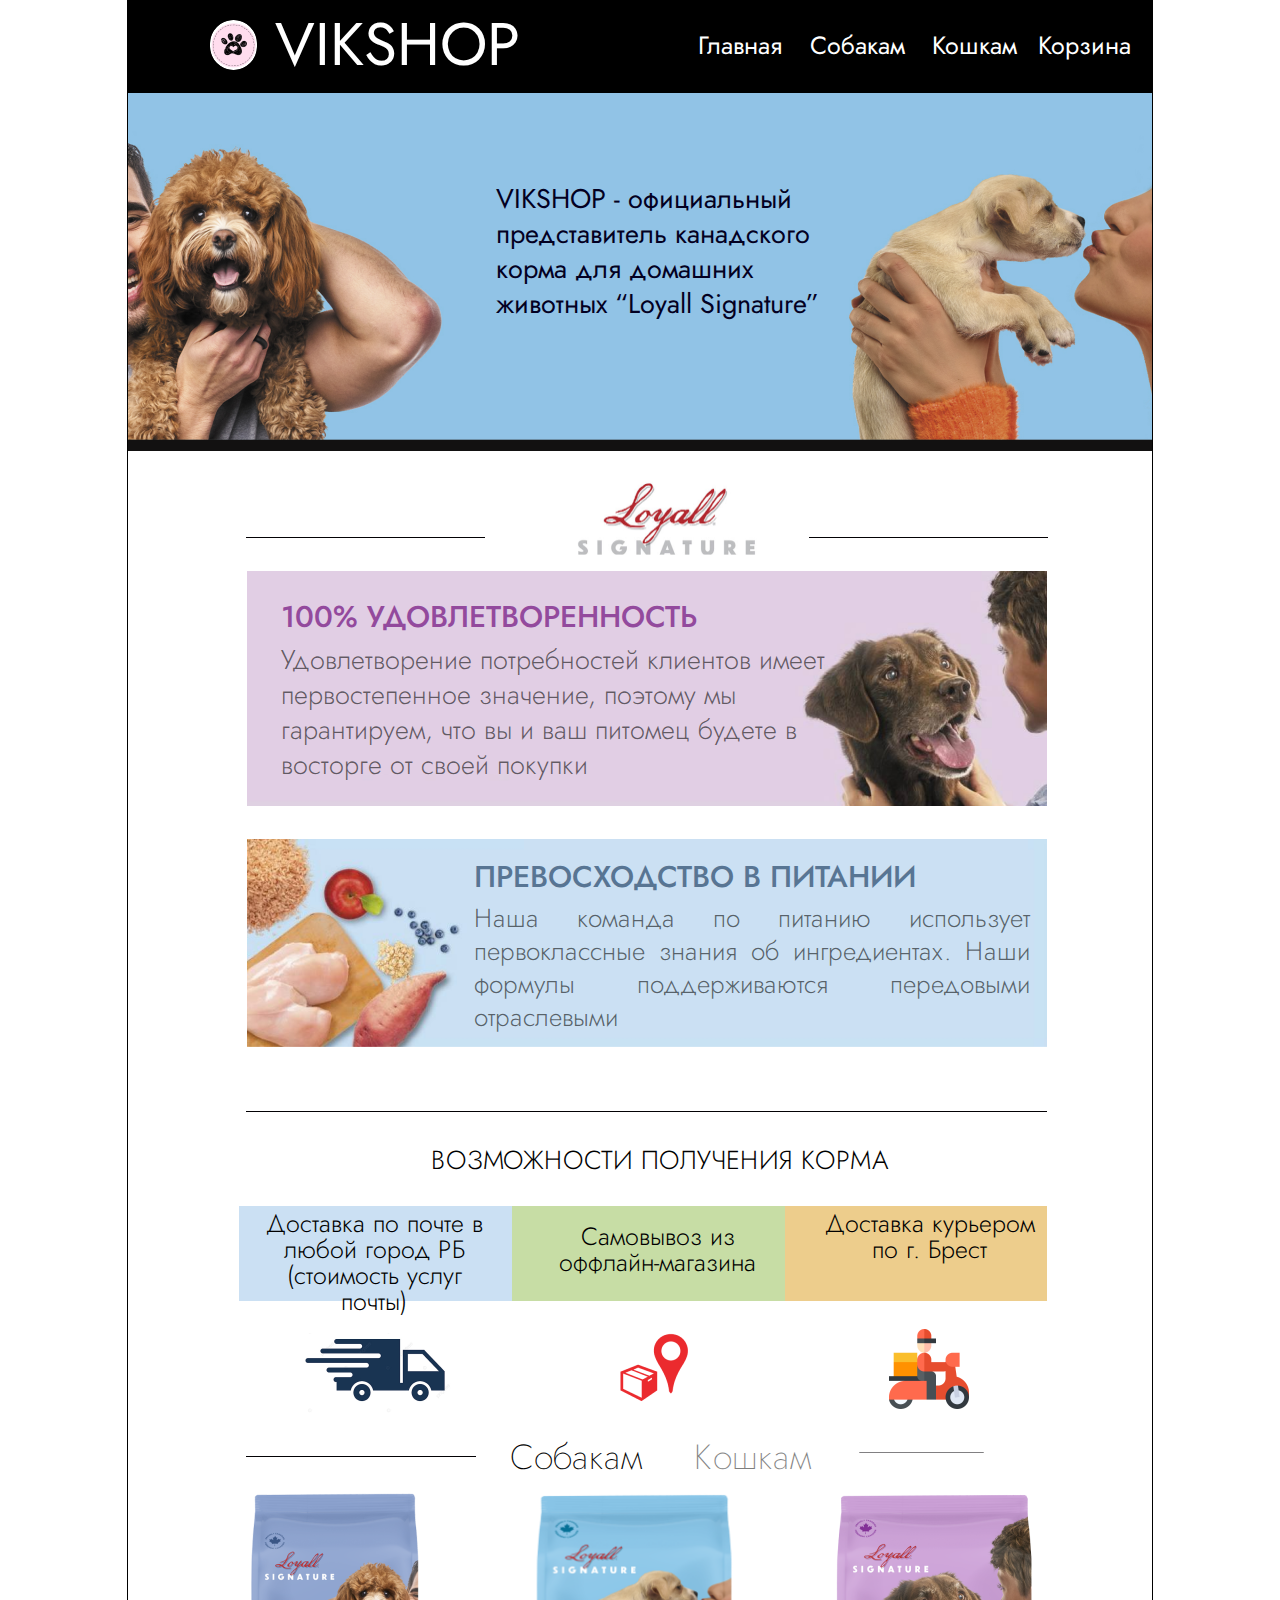
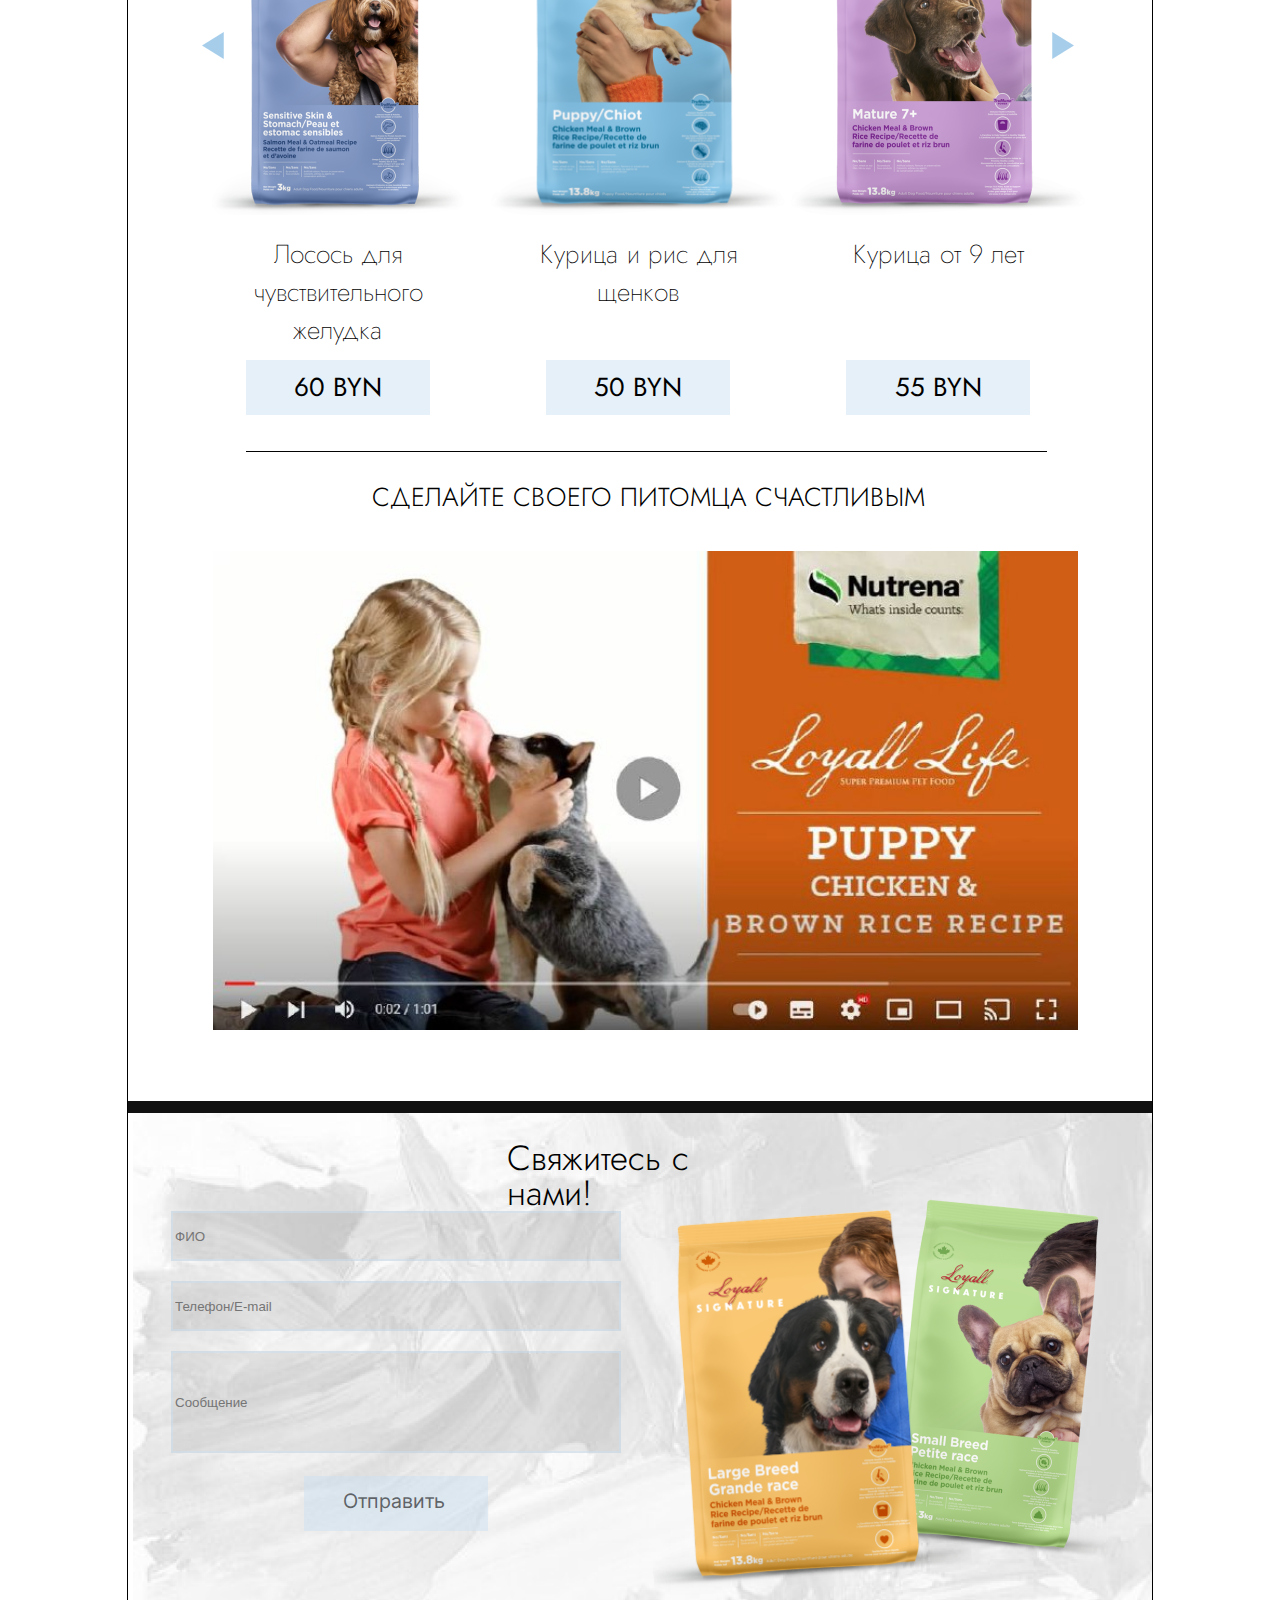
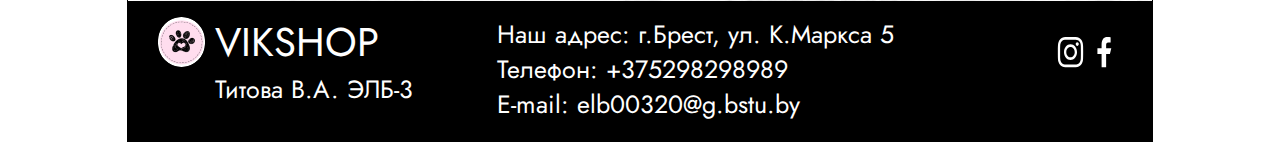
<file: index.html>
<!DOCTYPE html>
<html>
  <head>
    <meta charset="utf-8" />
    <meta name="viewport" content="initial-scale=1, width=device-width" />
    <link rel="stylesheet" href="./global.css" />
    <link rel="stylesheet" href="./index.css" />
    <link
      rel="stylesheet"
      href="https://fonts.googleapis.com/css2?family=Jost:wght@200;300;400;500&display=swap"
    />
    <link
      rel="stylesheet"
      href="https://fonts.googleapis.com/css2?family=Jaldi:wght@400&display=swap"
    />
    <link
      rel="stylesheet"
      href="https://fonts.googleapis.com/css2?family=Inter:wght@400&display=swap"
    />
  </head>
  <body>
    <div class="laptop-1">
      <header class="header">   
        <nav class="menu"> 
          <input id="menu-toggle" type="checkbox">
          <label class="menu-btn" for="menu-toggle">
            <span></span>
          </label>
  
          <ul class="menu__box">
            <a class="menu__item" href="#"><li>Главная</li></a>
            <a class="menu__item" href="#dogs"><li>Собакам</li></a>
            <a class="menu__item" href="#cats"><li>Кошкам</li></a>
            <a class="menu__item" href="second.html"><li>Корзина</li></a>
          </ul>
        </nav>
      </header>
      <img class="image-23-icon" alt="" src="./assets/png/image-23@2x.png" />

      <div class="rectangle"></div>
      <div class="laptop-1-child"></div>
      <img class="image-4-icon" alt="" src="./assets/png/image-4@2x.png" />

      <a href="#"><div class="div">Главная</div></a>
      <a href="#dogs"><div class="div2">Собакам</div></a>
      <a href="#cats"><div class="div3">Кошкам</div></a>
      <div class="laptop-1-item"></div>
      <div class="laptop-1-inner"></div>
      <div class="vikshop">VIKSHOP</div>
      <a href="second.html"><div class="div4">Корзина</div></a>
      <div class="line-div"></div>
      <img class="line-icon" alt="" src="./assets/svg/line-2.svg" />

      <img class="image-16-icon" alt="" src="./assets/png/image-16@2x.png" />

      <div class="rectangle-div"></div>
      <div class="laptop-1-child3"></div>
      <div class="rectangleh"></div>
      <div class="vikshop-">
        VIKSHOP - официальный представитель канадского <br class="m"> корма для домашних <br ="m">
        животных “Loyall Signature”
      </div>
      <div class="laptop-1-child4"></div>
      <div class="laptop-1-child5"></div>
      <div class="laptop-1-child6"></div>
      <div class="laptop-1-child7"></div>
      <img class="image-19-icon" alt="" src="./assets/png/image-19@2x.png" />

      <img class="image-18-icon" alt="" src="./assets/png/image-18@2x.png" />

      <img class="image-20-icon" alt="" src="./assets/png/image-20@2x.png" />
      <section class="photo">
        <div class="container">
          <div class="photo__buttons">
            <button class="button" id="dbtn">Собакам</button>
            <button class="button" id="cbtn">Кошкам</button>
          </div>
          <div class="slider-container">
            <div class="slider-wrapper" id="dogs">
              <div class="good slider-item" alt="image 1">
                <img class="good-icon" src="./assets/png/image-27@2x.png">
                <div class="good-title">Лосось для чувствительного желудка</div>
                <div class="good-btn">60 BYN</div>
              </div>
              <div class="good slider-item" alt="image 2">
                <img class="good-icon" src="./assets/png/image-28@2x.png">
                <div class="good-title">Курица и рис для щенков</div>
                <div class="good-btn">50 BYN</div>
              </div>
              <div class="good slider-item" alt="image 3">
                <img class="good-icon" src="./assets/png/image-29@2x.png">
                <div class="good-title">Курица от 9 лет</div>
                <div class="good-btn">55 BYN</div>
              </div>
              <div class="good slider-item" alt="image 1">
                <img class="good-icon" src="./assets/png/image-27@2x.png">
                <div class="good-title">Лосось для чувствительного желудка</div>
                <div class="good-btn">60 BYN</div>
              </div>
              <div class="good slider-item" alt="image 2">
                <img class="good-icon" src="./assets/png/image-28@2x.png">
                <div class="good-title">Курица и рис для щенков</div>
                <div class="good-btn">50 BYN</div>
              </div>
              <div class="good slider-item" alt="image 3">
                <img class="good-icon" src="./assets/png/image-29@2x.png">
                <div class="good-title">Курица от 9 лет</div>
                <div class="good-btn">55 BYN</div>
              </div>
            </div>
            <div class="slider-wrapper" id="cats">
              <div class="good slider-item" alt="image 1">
                <img class="good-icon" src="./assets/png/image-13@2x.png">
                <div class="good-title">Лосось для взрослых и котят</div>
                <div class="good-btn">60 BYN</div>
              </div>
              <div class="good slider-item" alt="image 2">
                <img class="good-icon" src="./assets/png/image-14@2x.png">
                <div class="good-title">Курица и рис</div>
                <div class="good-btn">50 BYN</div>
              </div>
              <div class="good slider-item" alt="image 3">
                <img class="good-icon" src="./assets/png/image-25@2x.png">
                <div class="good-title">Говядина</div>
                <div class="good-btn">55 BYN</div>
              </div>
              <div class="good slider-item" alt="image 1">
                <img class="good-icon" src="./assets/png/image-13@2x.png">
                <div class="good-title">Лосось</div>
                <div class="good-btn">60 BYN</div>
              </div>
              <div class="good slider-item" alt="image 2">
                <img class="good-icon" src="./assets/png/image-14@2x.png">
                <div class="good-title">Курица и рис для котят</div>
                <div class="good-btn">50 BYN</div>
              </div>
              <div class="good slider-item" alt="image 3">
                <img class="good-icon" src="./assets/png/image-25@2x.png">
                <div class="good-title">Курица от 3 лет</div>
                <div class="good-btn">55 BYN</div>
              </div>
            </div>
            <button class="slider-button prev"><img src="./assets/svg/polygon-2.svg" alt=""></button>
            <button class="slider-button next"><img src="./assets/svg/polygon-1.svg" alt=""></button>
          </div>
        </div>
      </section>
      <script>
          const dbutton = document.getElementById('dbtn');
          const cbutton = document.getElementById('cbtn');
          const dogsSlider = document.getElementById('dogs');
          const catsSlider = document.getElementById('cats');
          dbutton.classList.add('button_color');
          catsSlider.style.visibility = 'hidden';
          dbutton.addEventListener('click', function () {
            dbutton.classList.add('button_color');
            dogsSlider.style.visibility = 'visible';
            if (cbutton.classList.contains('button_color')) {
              cbutton.classList.remove('button_color');
              catsSlider.style.visibility = 'hidden';
            }
          });
          cbutton.addEventListener('click', function () {
            cbutton.classList.add('button_color');
            catsSlider.style.visibility = 'visible';
            if (dbutton.classList.contains('button_color')) {
              dbutton.classList.remove('button_color');
              dogsSlider.style.visibility = 'hidden';
            }
          });



        const sliderWrapper = document.querySelectorAll('.slider-wrapper');
        const prevButton = document.querySelector('.prev');
        const nextButton = document.querySelector('.next');
        let currentPosition = 0;
        const slideWidth = 300;
        const lastSlidePosition = -900;
        const firstSlidePosition = 0;

        prevButton.addEventListener('click', () => {
          if (currentPosition === 0) {
            currentPosition = -900;
          } else {
            currentPosition += slideWidth;
          }
          for(let i = 0; i<sliderWrapper.length;i++){
          sliderWrapper[i].style.transform = `translateX(${currentPosition}px)`;
          }
        });

        nextButton.addEventListener('click', () => {
          if (currentPosition === lastSlidePosition) {
            currentPosition = 0;
          } else {
            currentPosition -= slideWidth;
          }
          for(let i = 0; i<sliderWrapper.length;i++){
          sliderWrapper[i].style.transform = `translateX(${currentPosition}px)`;
          }
        });
     </script>

      <div class="laptop-1-child8"></div>
      <div class="laptop-1-child9"></div>
      <div class="laptop-1-child10"></div>
      <div class="laptop-1-child11"></div>
      <div class="laptop-1-child12"></div>
      <div class="div7">100% УДОВЛЕТВОРЕННОСТЬ</div>
      <div class="div8">ПРЕВОСХОДСТВО В ПИТАНИИ</div>
      <img class="image-21-icon" alt="" src="./assets/png/image-21@2x.png" />

      <img class="image-22-icon" alt="" src="./assets/png/image-22@2x.png" />

      <div class="div13">Свяжитесь с нами!</div>
      <input placeholder="ФИО" class="rectangle7"></input>
      <input placeholder="Сообщение" class="rectangle8"></ш>
      <input placeholder="Телефон/E-mail" class="rectangle9"></input>
      <div class="div16">Отправить</div>
      <div class="laptop-1-child13"></div>
      <div class="vikshop1">VIKSHOP</div>
      <div class="e-mail-elb00320gbstuby">E-mail: elb00320@g.bstu.by</div>
      <div class="div17">Телефон: +375298298989</div>
      <div class="div18">Наш адрес: г.Брест, ул. К.Маркса 5</div>
      <div class="div19">Титова В.А. ЭЛБ-3</div>
      <img class="vector-icon" alt="" src="./assets/svg/vector.svg" />

      <img class="vector-icon1" alt="" src="./assets/svg/vector1.svg" />

      <img class="image-24-icon" alt="" src="./assets/png/image-4@2x.png" />



      <div class="div22">
        Удовлетворение потребностей клиентов имеет первостепенное значение,
        поэтому мы<br class="m mm"> гарантируем<div class="mm"> 100% удовлетворение</div>, что <div class="mm">бы</div> вы и<br class="m mm"> ваш питомец <div class="mm">были</div> <span class="r">будете</span>
        в восторге от своей покупки
      </div>
      <div class="div23">
        Наша команда по питанию использует<br class="m mm"> первоклассные знания об ингредиентах.<br class="m mm">
        Наши формулы <span class="mm">разрабатываются<br class="m mm"> собственными силами и </span>поддерживаются
        передовыми отраслевыми
      </div>
      <div class="div24">ВОЗМОЖНОСТИ ПОЛУЧЕНИЯ КОРМА</div>
      <div class="c">CДЕЛАЙТЕ СВОЕГО ПИТОМЦА СЧАСТЛИВЫМ</div>
      <div class="div25">Самовывоз из <br class="m">оффлайн-магазина</div>
      <div class="div26">
        <p class="p">Доставка по почте <br class="m mm"> в любой город РБ</p>
        <p class="p">(стоимость услуг почты)</p>
      </div>
      <div class="byn6">
        <p class="p">Доставка курьером по 
          <br class="m"> г. Брест</p>
      </div>
      <img class="image-45-icon" alt="" src="./assets/png/image-45@2x.png" />

      <img class="image-46-icon" alt="" src="./assets/png/image-46@2x.png" />


      <img class="image-47-icon" alt="" src="./assets/png/image-47@2x.png" />


      <img class="image-41-icon" alt="" src="./assets/png/image-41@2x.png" />
    </div>
  </body>
</html>
</file>
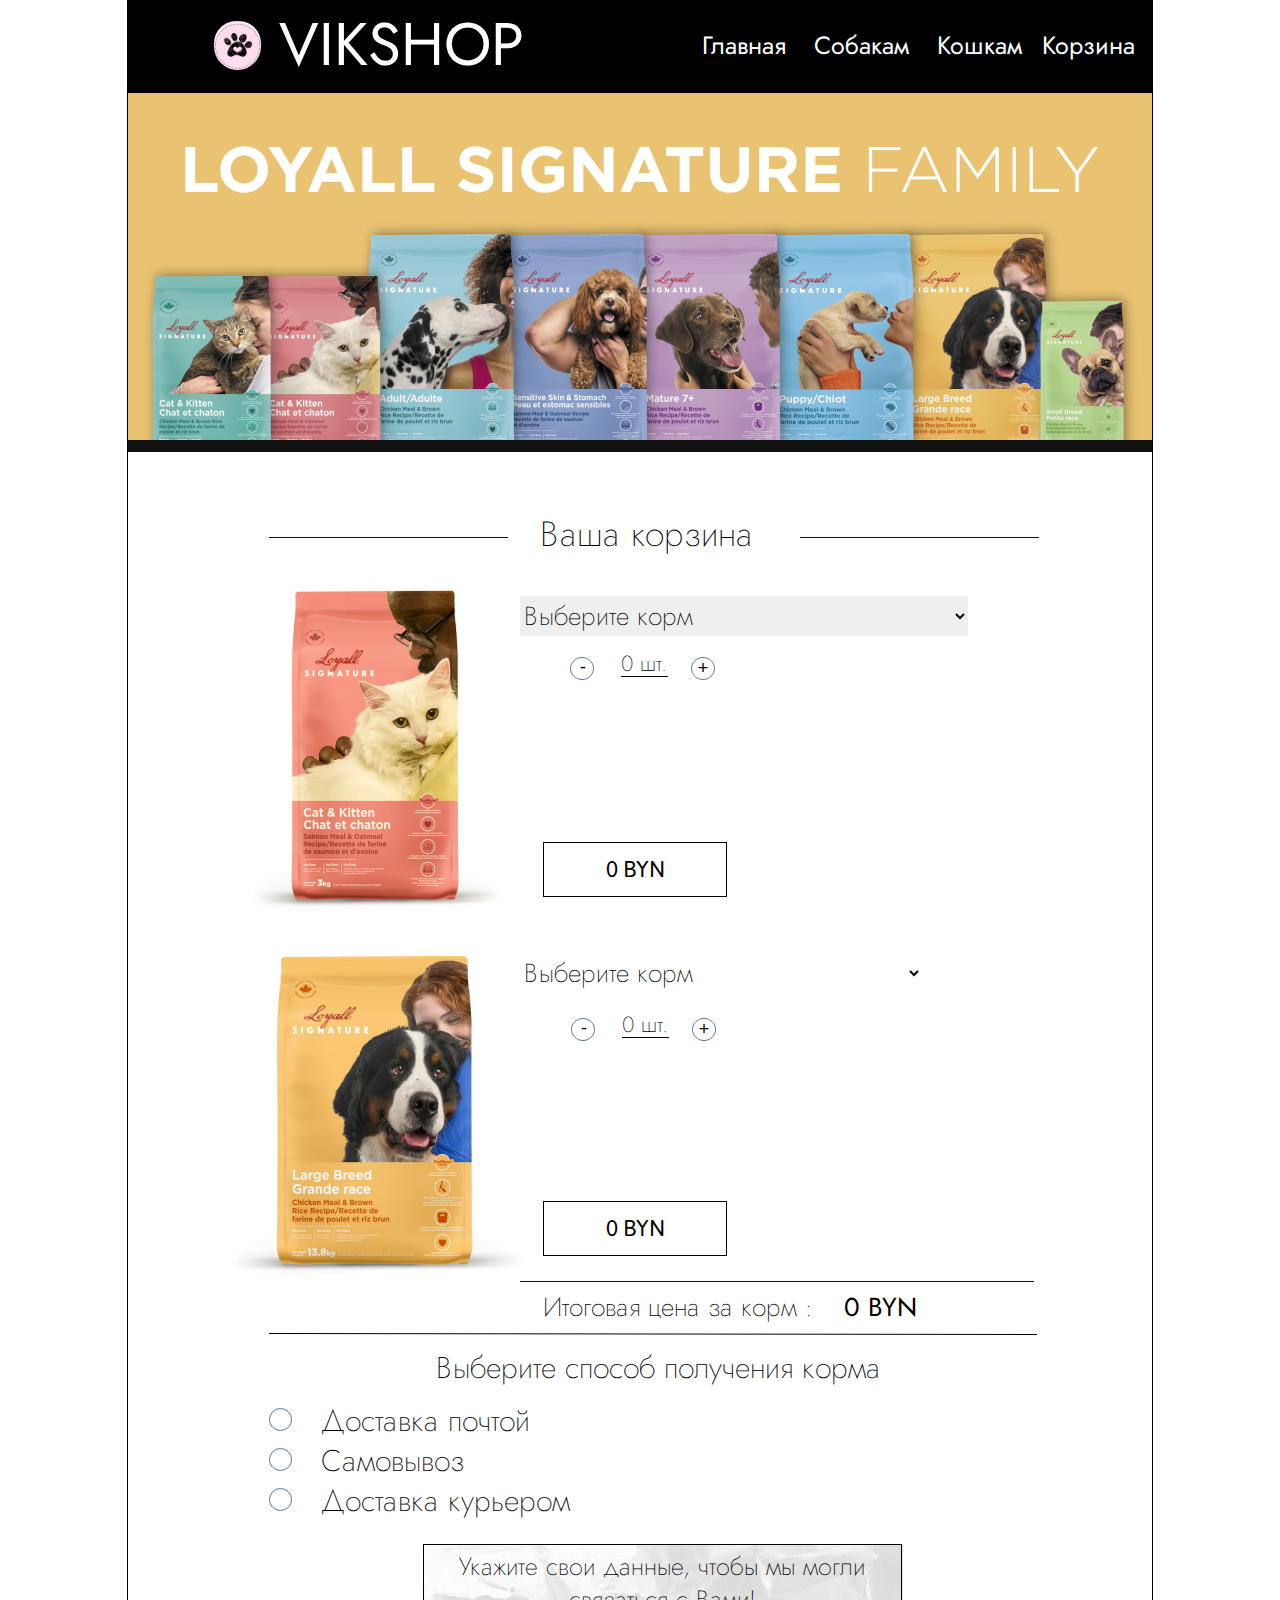
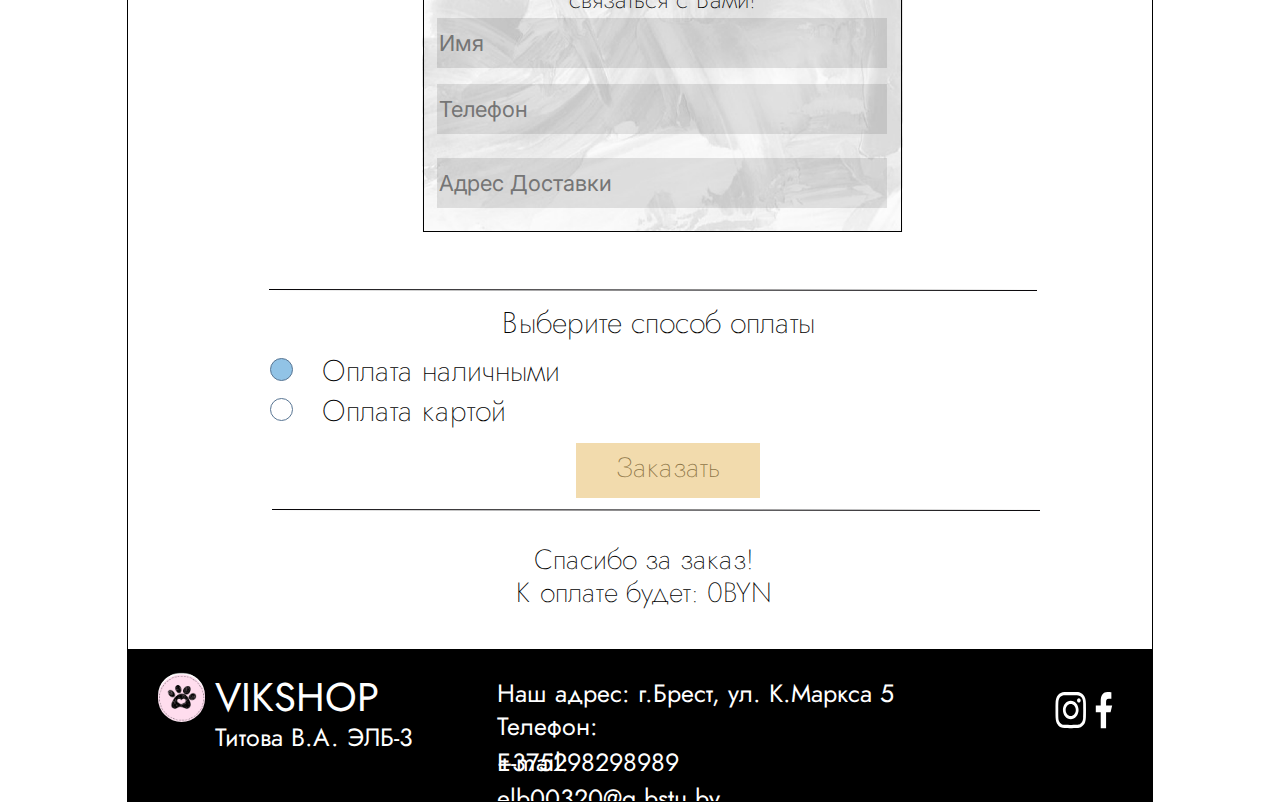
<file: second.html>
<!DOCTYPE html>
<html>
  <head>
    <meta charset="utf-8" />
    <meta name="viewport" content="initial-scale=1, width=device-width" />
    <link rel="stylesheet" href="./global.css" />
    <link rel="stylesheet" href="./second.css" />
    <link
      rel="stylesheet"
      href="https://fonts.googleapis.com/css2?family=Jost:wght@200;400&display=swap"
    />
    <link
      rel="stylesheet"
      href="https://fonts.googleapis.com/css2?family=Inter:wght@400&display=swap"
    />
    <link
      rel="stylesheet"
      href="https://fonts.googleapis.com/css2?family=Jaldi:wght@400&display=swap"
    />
  </head>
  <body onload="calcp()">
    <div class="laptop-2">
      <div class="imagebig">
        <img class="image-16-icon" alt="" src="./assets/png/image-16@2x (2).png" />

        <div class="imagebig-child"></div>
      </div>
      <div class="header">
        <div class="header-child"></div>
        <div class="logo">
          <img class="image-48-icon" alt="" src="./assets/png/image-24@2x.png" />

          <div class="vikshop">VIKSHOP</div>
        </div>
        <div class="links">
          <a href="index.html"><div class="div">Главная</div></a>
          <a href="index.html#dogs"><div class="div1">Собакам</div></a>
          <a href="index.html#cats"><div class="div2">Кошкам</div></a>
          <a href="#"><div class="div3">Корзина</div></a>
        </div>
      </div>
      <div class="payment">
        <div class="title">
          <img class="title-child" id="s1"  alt="" src="./assets/svg/line-11.svg" />

          <div class="div4">Выберите способ оплаты</div>
        </div>
        <div class="order-btn" onclick="finish()">
          <div class="div5">Заказать</div>
          <div class="rectangle"></div>
        </div>
        <label for="payment">
        <div class="paymentopts">
          <div class="ellipse-parent">
            <input name="payment" type="radio" value="cash" checked>Оплата наличными
          </div>
          <div class="ellipse-group">
            <input name="payment" type="radio" value="card">Оплата картой
          </div>
        </div>
        </label>
      </div>
      <div class="delivery">
        <div class="title1">
          <img class="title-child" alt="" src="./assets/svg/line-11.svg" />

          <div class="div8">Выберите способ получения корма</div>
        </div>
        <div class="deliveryopts">
        <label for="origin">
          <div class="ellipse-container">
            <input name="origin" type="radio" value="post">Доставка почтой
          </div>
          <div class="frame-div">
            <input name="origin" type="radio" value="pickup">Самовывоз
          </div>
          <div class="ellipse-parent1">
            <input name="origin" type="radio" value="courier">Доставка курьером
          </div>
        </label>
        </div>
      </div>
      <div class="form">
        <img class="image-48-icon1" alt="" src="./assets/png/image-231@2x.png" />

        <div class="form-child"></div>
        <div class="div12">
          Укажите свои данные, чтобы мы могли связаться с Вами!
        </div>
        <div class="name">
          <input placeholder="Имя" id="name" class="rectangle1"></input>
        </div>
        <div class="phone">
          <input placeholder="Телефон" id="phone" class="rectangle1"></input>
        </div>
        <div class="address">
          <input placeholder="Адрес Доставки" id="adres" class="rectangle1"></input>
        </div>
      </div>
      <div class="cart">
        <div class="goods">
          <div class="parent">
            <div class="div16">Ваша <br id="m">корзина</div>
            <div class="line-div"></div>
            <div class="frame-child2"></div>
          </div>
          <div class="image-25-parent">
            <img class="image-25-icon" id="productImage1" alt="" src="./assets/png/image-25@2x.png" />

            <select id="productSelect1" class="div17" onchange="updateProduct('productSelect1', 'productImage1', 'productPrice1')">
              <option value="">Выберите корм</option>
              <option value="Product A">Лосось</option>
              <option value="Product B">Курица и рис</option>
              <option value="Product C">Птица</option>
            </select>
            <div class="frame-parent">
              <div class="ellipse-parent2">
                <img class="frame-child3" alt="" src="./assets/svg/ellipse-11.svg" />
            
                <button class="div18" onclick="qm(1)">-</button>
              </div>
              <div class="ellipse-parent3">
                <img class="frame-child4" alt="" src="./assets/svg/ellipse-11.svg" />
            
                <button class="div19" onclick="qp(1)">+</button>
              </div>
              <div class="line-parent">
                <div class="frame-child5"></div>
                <div class="div20"><span id ="q1">0</span> шт.</div>
              </div>
            </div>
            <div class="rectangle-parent">
              <div class="rectangle4"></div>
              <div class="byn" id="productPrice1">0 BYN</div>
            </div>
          </div>
          <div class="image-26-parent">
            <img class="image-26-icon" alt=""  id="productImage2" src="./assets/png/image-26@2x.png"/>

            <select id="productSelect2" class="div21" onchange="updateProduct('productSelect2', 'productImage2', 'productPrice2')">
              <option value="">Выберите корм</option>
              <option value="Product A">Лосось</option>
              <option value="Product B">Курица и рис</option>
              <option value="Product C">Птица</option>
            </select>
            <div class="frame-group">
              <div class="ellipse-parent4">
                <img
                  class="frame-child4"
                  alt=""
                  src="./assets/svg/ellipse-11.svg"
                />

                <button class="div19" onclick="qp(2)">+</button>
              </div>
              <div class="ellipse-parent5">
                <img
                  class="frame-child3"
                  alt=""
                  src="./assets/svg/ellipse-11.svg"
                />

                <button class="div18" onclick="qm(2)">-</button>
              </div>
              <div class="line-parent">
                <div class="frame-child5"></div>
                <div class="div20"> <span id="q2">0</span> шт.</div>
              </div>
            </div>
            <div class="rectangle-group">
              <div class="rectangle4"></div>
              <div class="byn1" id="productPrice2">0 BYN</div>
            </div>
          </div>
        </div>
        <div class="finalprice">
          <div class="finalprice-child"></div>
          <div class="group">
            <div class="div25">Итоговая цена за корм :</div>
            <div class="byn2"><span id="feedprice">0</span> BYN</div>
          </div>
        </div>
      </div>
      <div class="thanks">
        <img class="title-child"alt="" src="./assets/svg/line-11.svg" />

        <div class="c-container">
          <p class="c">Cпасибо за заказ!</p>
          <p class="c">К оплате будет: <span id="finprice">0</span>BYN</p>
        </div>
      </div>
      <div class="footer">
        <div class="footer-child"></div>
        <div class="foot-contacts">
          <div class="e-mail-elb00320gbstuby">E-mail: elb00320@g.bstu.by</div>
          <div class="div26">Телефон: +375298298989</div>
          <div class="div27">Наш адрес: г.Брест, ул. К.Маркса 5</div>
        </div>
        <div class="name1">
          <div class="div28">Титова В.А. ЭЛБ-3</div>
        </div>
        <img class="socials-icon" alt="" src="./assets/svg/socials.svg" />

        <div class="logo1">
          <img class="image-24-icon" alt="" src="./assets/png/image-24@2x.png" />

          <div class="vikshop1">VIKSHOP</div>
        </div>
      </div>
    </div>
  </body>
  <script>
    let q1 = document.getElementById("q1");
    let q2 = document.getElementById("q2");
    let q1v = parseInt(q1.innerText);
    let q2v = parseInt(q2.innerText);
    let feedprice = document.getElementById("feedprice");

      


    function qm(number) {
    let p1 = document.getElementsByClassName("byn")[0];
    let p2 = document.getElementsByClassName("byn1")[0];
    let p1v = parseInt(p1.innerText);
    let p2v = parseInt(p2.innerText);
      if (number === 1) {
        if (q1v !== 0) {
          q1v -= 1;
          q1.innerText = q1v;
        }
      }
      if (number === 2) {
        if (q2v !== 0) {
          q2v -= 1;
          q2.innerText = q2v;
        }
      }
      feedprice.innerText = p1v * q1v + p2v * q2v;
    }

    function qp(number) {
    let p1 = document.getElementsByClassName("byn")[0];
    let p2 = document.getElementsByClassName("byn1")[0];
    let p1v = parseInt(p1.innerText);
    let p2v = parseInt(p2.innerText);
      if (number === 1) {
        if (q1v !== 10) {
          q1v += 1;
          q1.innerText = q1v;
        }
      }
      if (number === 2) {
        if (q2v !== 10) {
          q2v += 1;
          q2.innerText = q2v;
        }
      }
      feedprice.innerText = p1v * q1v + p2v * q2v;
    }

    function updateProduct(selectId, imageId, priceId) {
			var selectElement = document.getElementById(selectId);
			var imageElement = document.getElementById(imageId);
			var priceElement = document.getElementById(priceId);

			var selectedProduct = selectElement.value;

			switch(selectedProduct) {
				case "Product A":
					imageElement.src = "./assets/png/image-26@2x.png";
					priceElement.innerText = "60 BYN";
					break;
				case "Product B":
					imageElement.src = "./assets/png/image-27@2x.png";
					priceElement.innerText = "100 BYN";
					break;
				case "Product C":
					imageElement.src = "./assets/png/image-28@2x.png";
					priceElement.innerText = "80 BYN";
					break;
				default:
					imageElement.src = "./public/image-26@2x.png";
					priceElement.innerText = "0 BYN";
					break;
      }
		}

    function updateProduct(selectId, imageId, priceId) {
			var selectElement = document.getElementById(selectId);
			var imageElement = document.getElementById(imageId);
			var priceElement = document.getElementById(priceId);

			var selectedProduct = selectElement.value;

			switch(selectedProduct) {
				case "Product A":
					imageElement.src = "./assets/png/image-26@2x.png";
					priceElement.innerText = "60 BYN";
					break;
				case "Product B":
					imageElement.src = "./assets/png/image-27@2x.png";
					priceElement.innerText = "100 BYN";
					break;
				case "Product C":
					imageElement.src = "./assets/png/image-28@2x.png";
					priceElement.innerText = "80 BYN";
					break;
				default:
					imageElement.src = "./public/image-26@2x.png";
					priceElement.innerText = "0 BYN";
					break;
			}
		}
    function finish() {
    var checkboxes = document.getElementsByName("origin");
    var fprice = document.getElementById("finprice");
    var name = document.getElementById("name");
    var phone = document.getElementById("phone");
    var adres = document.getElementById("adres");
    
      var isChecked = false;
      var checked = 0;
      var finprice = 0; 
    var delivery = false;
      if (name.value.trim() !=="" && phone.value.trim() !=="" && adres.value.trim() !==""){
        delivery = true;
      }

      for (var i = 0; i < checkboxes.length; i++) {
          if (checkboxes[i].checked) {
            isChecked = true;
            break;
          }
          checked = i;
      }



      if (!isChecked) {
        alert("Выберите способ доставки");
      } else{
          if(delivery){
            switch(checked){
              case 0: 
              finprice = parseInt(feedprice.innerText) + 5;
              fprice.innerText = finprice;
              break;
              case 1:
              finprice = parseInt(feedprice.innerText);
              fprice.innerText = finprice;
              break;
              case 2:
              finprice = parseInt(feedprice.innerText) + 15;
              fprice.innerText = finprice;
              break;
              default: 
              finprice = 0;
              fprice.innerText = finprice;
              break;
            }
          } else{
            alert ("Введите данные для доставки");
          }
        }
      }
  </script>
</html>
</file>
<file: global.css>
body {
  margin: 0;
  line-height: normal;
}

:root {
  /* fonts */
  --font-jost: Jost;
  --font-inter: Inter;
  --font-jaldi: Jaldi;

  /* font sizes */
  --font-size-6xl: 25px;
  --font-size-7xl: 26px;
  --font-size-8xl: 27px;
  --font-size-xl: 20px;
  --font-size-16xl: 35px;
  --font-size-11xl: 30px;
  --font-size-4xl: 23px;
  --font-size-lg: 18px;
  --font-size-3xs: 10px;
  --font-size-smi: 13px;
  --font-size-base: 16px;
  --font-size-sm: 14px;
  --font-size-mini: 15px;

  /* Colors */
  --color-white: #fff;
  --color-black: #000;
  --color-gray-100: #121111;
  --color-gray-200: #030022;
  --color-gray-300: #030104;
  --color-gray-400: rgba(0, 0, 0, 0.07);
  --color-gray-500: rgba(0, 0, 0, 0.58);
  --color-lavender-100: #cbe0f3;
  --color-lavender-200: rgba(203, 224, 243, 0.48);
  --color-slategray: #587593;
  --color-purple: #934a9d;
  --color-thistle: #e1cee4;
  --color-burlywood: rgba(233, 194, 115, 0.82);
  --color-palegoldenrod: rgba(188, 215, 148, 0.84);
  --color-lightskyblue: #91c3e6;

  /* border radiuses */
  --br-41xl: 60px;
  --br-xl: 20px;
}
</file>
<file: index.css>
.photo {
  margin-top: 1235px;
  max-width: 1024px;
  margin-left: auto;
  margin-right: auto;
  background-color: #fff;
  display: flex;
  justify-content: center;
}

.good {
  position: relative;
  display: inline-block;
}

.good-title {
  display: block;
  margin-top: 10px;
  position: relative;
  font-family: "Jost";
  font-weight: 200;
  font-size: 26px;
  width: 210px;
  height: 105px;
  text-align: center;
  padding: 0px 45px;
}

.good-icon {
  width: 300px;
  height: 333px;
  -o-object-fit: cover;
     object-fit: cover;
}

.photo__image {
  height: auto;
  gap: 0px !important;
}

.photo__slider {
  height: 800px !important;
}

.container {
  height: auto;
}

.photo {
  height: 630px;
}

.good-btn {
  width: 184px;
  height: 55px;
  background-color: rgba(203, 224, 243, 0.4784313725);
  font-size: 26px;
  font-weight: 400;
  text-align: center;
  line-height: 55px;
  margin: 20px auto;
}

.container {
  width: 100%;
  padding: 30px;
  display: flex;
  flex-direction: column;
  gap: 20px;
}

.photo__buttons {
  position: relative;
  margin-left: 40px;
  margin-top: -55px;
  display: flex;
  justify-content: center;
  gap: 40px;
}
.photo__buttons .button {
  opacity: 0.5;
  border: none;
  background-color: transparent;
  width: auto;
  height: 60px;
  font-size: 35px;
  font-weight: 200;
  font-family: "Jost";
  border-radius: 10px;
  transition: 0.3 ease;
}
.photo__buttons .button:hover {
  cursor: pointer;
}

.button_color {
  opacity: 1 !important;
}

.photo__slider {
  position: relative;
  height: 200px;
  overflow-x: hidden;
}

.slider {
  display: flex;
  width: 300%;
  position: absolute;
  left: -100%;
  transition-duration: 3s;
}

.photo__image {
  display: flex;
  flex-wrap: wrap;
  gap: 30px;
  width: 100%;
  justify-content: space-evenly;
}
.photo__image img {
  height: 290px;
  margin-left: 30px;
}

.l {
  left: -200%;
}

.arrows {
  display: flex;
  position: absolute;
  z-index: 2;
  width: 100%;
  justify-content: space-between;
  top: calc(50% - 10px);
  opacity: 0;
  transition: all 2s;
}
.slider:hover + .arrows, .arrows:hover {
  opacity: 1;
}

.move_left {
  animation-name: move_left;
  animation-duration: 2s;
}

@keyframes move_left {
  0% {
    left: -100%;
  }
  100% {
    left: -200%;
  }
}
.move_right {
  animation-name: move_right;
  animation-duration: 2s;
}

@keyframes move_right {
  0% {
    left: -100%;
  }
  100% {
    left: 0%;
  }
}
.rectangleh {
  display: block;
  visibility: hidden;
}

#s {
  display: block;
  visibility: hidden;
}

.m {
  display: none;
}

.mm {
  display: none;
}

.image-23-icon {
  position: absolute;
  top: 2700px;
  left: 5px;
  width: 1024px;
  height: 546px;
  -o-object-fit: cover;
     object-fit: cover;
}

.rectangle,
.rectangle1,
.rectangle2,
.rectangle3,
.rectangle4,
.rectangle5,
.rectangle6 {
  position: absolute;
  width: 184px;
  height: 55px;
  top: 1936px;
  background-color: var(--color-lavender-200);
}

.rectangle1 {
  left: 137px;
}

.rectangle2 {
  left: 433px;
}

.rectangle3 {
  left: 704px;
}

.rectangle4 {
  top: 2509px;
  left: 137px;
}

.rectangle5 {
  top: 2509px;
  left: 433px;
}

.rectangle6 {
  top: 2509px;
  left: 704px;
}

.rectangle {
  top: 3075px;
  left: 176px;
}

.laptop-1-child {
  position: absolute;
  top: 0;
  left: -4px;
  background-color: var(--color-black);
  width: 1028px;
  height: 92px;
}

.image-4-icon {
  position: absolute;
  top: 19px;
  left: 82px;
  border-radius: var(--br-41xl);
  width: 47px;
  height: 50px;
  -o-object-fit: cover;
     object-fit: cover;
}

.div,
.div2,
.div3 {
  position: absolute;
  top: 26px;
  left: 570px;
  font-size: var(--font-size-6xl);
  color: var(--color-white);
}

.div2,
.div3 {
  left: 682px;
}

.div3 {
  left: 804px;
  display: inline-block;
  width: 136px;
}

.laptop-1-inner,
.laptop-1-item {
  position: absolute;
  top: 438px;
  left: 0;
  background-color: var(--color-gray-100);
  width: 1024px;
  height: 12px;
}

.laptop-1-inner {
  top: 2700px;
}

.div4,
.vikshop {
  position: absolute;
  color: var(--color-white);
  display: inline-block;
}

.vikshop {
  top: 0;
  left: 147px;
  font-size: 60px;
  width: 301px;
  height: 62px;
}

.div4 {
  top: 26px;
  left: 910px;
  font-size: var(--font-size-6xl);
  width: 93px;
}

.div5,
.line-div,
.line-icon {
  position: absolute;
  height: 1px;
}

.line-div {
  top: 1454.5px;
  left: 117.5px;
  border-top: 1px solid var(--color-gray-300);
  box-sizing: border-box;
  width: 230px;
}

.div5,
.line-icon {
  top: 1450.5px;
  left: 669px;
  width: 249px;
}

.div5 {
  top: 1434px;
  left: 462px;
  font-size: var(--font-size-16xl);
  line-height: 35px;
  font-weight: 200;
  display: inline-block;
  width: 133px;
  height: 34px;
}

.laptop-1-child1,
.laptop-1-child2 {
  position: absolute;
  top: 2053.5px;
  left: 117.5px;
  border-top: 1px solid var(--color-gray-300);
  box-sizing: border-box;
  width: 245px;
  height: 1px;
}

.laptop-1-child2 {
  left: 678.5px;
  width: 239px;
}

.div6 {
  position: absolute;
  top: 2032px;
  left: 469px;
  font-size: var(--font-size-16xl);
  line-height: 35px;
  font-weight: 200;
}

.image-13-icon,
.image-14-icon,
.image-16-icon,
.image-25-icon {
  position: absolute;
  top: 2080px;
  left: 85px;
  width: 300px;
  height: 333px;
  -o-object-fit: cover;
     object-fit: cover;
}

.image-14-icon,
.image-16-icon,
.image-25-icon {
  left: 657px;
}

.image-14-icon,
.image-16-icon {
  top: 2073px;
  left: 378px;
  height: 347px;
}

.image-16-icon {
  top: 92px;
  left: 0;
  width: 1024px;
  height: 346.67px;
}

.laptop-1-child3,
.rectangle-div {
  position: absolute;
  top: 159px;
  left: 322px;
  background-color: var(--color-lightskyblue);
  width: 396px;
  height: 233px;
}

.laptop-1-child3 {
  top: 229px;
  left: 302px;
  width: 55px;
  height: 67px;
}

.vikshop- {
  position: absolute;
  top: 180px;
  left: 368px;
  font-size: var(--font-size-8xl);
  line-height: 35px;
  color: var(--color-gray-200);
  display: inline-block;
  width: 343px;
}

.laptop-1-child4,
.laptop-1-child5,
.laptop-1-child6,
.laptop-1-child7 {
  position: absolute;
  top: 535.5px;
  left: 117.5px;
  border-top: 1px solid var(--color-gray-300);
  box-sizing: border-box;
  width: 239px;
  height: 1px;
}

.laptop-1-child5,
.laptop-1-child6,
.laptop-1-child7 {
  top: 1109.5px;
  width: 801px;
}

.laptop-1-child6,
.laptop-1-child7 {
  top: 2050px;
}

.laptop-1-child7 {
  top: 535.5px;
  left: 680.5px;
  width: 239px;
}

.image-18-icon,
.image-19-icon,
.image-20-icon {
  position: absolute;
  top: 478px;
  left: 439px;
  width: 200px;
  height: 76.07px;
  -o-object-fit: cover;
     object-fit: cover;
}

.image-18-icon,
.image-20-icon {
  top: 838px;
  left: 119px;
  width: 800px;
  height: 207.87px;
}

.image-20-icon {
  top: 570px;
  height: 235px;
}

.laptop-1-child10,
.laptop-1-child11,
.laptop-1-child8,
.laptop-1-child9 {
  position: absolute;
  top: 838px;
  left: 396px;
  background-color: var(--color-lavender-100);
  width: 504px;
  height: 195px;
}

.laptop-1-child10,
.laptop-1-child11,
.laptop-1-child9 {
  top: 1205px;
  left: 111px;
  width: 273px;
  height: 95px;
}

.laptop-1-child10,
.laptop-1-child11 {
  left: 384px;
  background-color: var(--color-palegoldenrod);
}

.laptop-1-child11 {
  left: 657px;
  background-color: var(--color-burlywood);
  width: 262px;
}

.laptop-1-child12 {
  position: absolute;
  top: 578px;
  left: 128px;
  background-color: var(--color-thistle);
  width: 504px;
  height: 195px;
}

.div7,
.div8 {
  position: absolute;
  top: 598px;
  left: 153px;
  font-size: var(--font-size-11xl);
  line-height: 35px;
  font-weight: 500;
  color: var(--color-purple);
}

.div8 {
  top: 858px;
  left: 346px;
  color: var(--color-slategray);
}

.byn {
  top: 1945px;
  left: 764px;
  font-family: var(--font-jaldi);
}

.byn,
.byn1,
.byn2 {
  position: absolute;
  line-height: 35px;
}

.byn1 {
  top: 1946px;
  left: 193px;
  font-family: var(--font-jaldi);
}

.byn2 {
  top: 2519px;
  left: 200px;
}

.byn2,
.byn3,
.byn4 {
  font-family: var(--font-jaldi);
}

.byn3 {
  position: absolute;
  top: 2518px;
  left: 771px;
  line-height: 35px;
}

.byn4 {
  top: 2519px;
  left: 492px;
}

.byn4,
.byn5,
.div10,
.div11,
.div12,
.div9 {
  position: absolute;
  line-height: 35px;
}

.byn5 {
  top: 1946px;
  left: 485px;
  font-family: var(--font-jaldi);
}

.div10,
.div11,
.div12,
.div9 {
  top: 1823px;
  left: 127px;
  font-weight: 200;
  text-align: center;
  display: inline-block;
  width: 204px;
}

.div10,
.div11,
.div12 {
  top: 2426px;
  left: 124px;
}

.div11,
.div12 {
  left: 424px;
}

.div12 {
  left: 703px;
}

.image-21-icon,
.image-22-icon {
  position: absolute;
  top: 2750px;
  left: 717.44px;
  width: 306.56px;
  height: 443.89px;
  -o-object-fit: cover;
     object-fit: cover;
}

.image-22-icon {
  top: 2760px;
  left: 498px;
  width: 349.2px;
  height: 463.11px;
}

.div13 {
  position: absolute;
  top: 2740px;
  left: 379px;
  font-size: var(--font-size-16xl);
  line-height: 35px;
  font-weight: 300;
  display: inline-block;
  width: 277px;
}

.rectangle7,
.rectangle8,
.rectangle9 {
  position: absolute;
  width: 43.95%;
  top: 2810px;
  right: 51.37%;
  left: 4.69%;
  background-color: var(--color-gray-400);
  border: 2px solid var(--color-lavender-200);
  box-sizing: border-box;
  height: 50px;
}

.rectangle8,
.rectangle9 {
  top: 2950px;
  height: 102px;
}

.rectangle9 {
  top: 2880px;
  height: 50px;
}

.div14,
.div15,
.div16,
.e-mail {
  position: absolute;
  top: 2815px;
  left: 60px;
  font-size: var(--font-size-xl);
  line-height: 40px;
  font-family: var(--font-inter);
  color: var(--color-gray-500);
}

.div15,
.div16,
.e-mail {
  top: 2885px;
  display: inline-block;
  width: 150px;
}

.div15,
.div16 {
  top: 2950px;
  left: 60px;
  width: 115px;
}

.div16 {
  top: 3080px;
  left: 215px;
  width: 106px;
}

.laptop-1-child13 {
  position: absolute;
  top: 3200px;
  left: -10px;
  background-color: var(--color-black);
  width: 1034px;
  height: 145px;
}

.div17,
.div18,
.div19,
.e-mail-elb00320gbstuby,
.vikshop1 {
  position: absolute;
  color: var(--color-white);
  display: inline-block;
}

.vikshop1 {
  top: 3212px;
  left: 87px;
  font-size: 40px;
  width: 163px;
}

.div17,
.div18,
.div19,
.e-mail-elb00320gbstuby {
  top: 3285px;
  left: 369px;
  font-size: var(--font-size-6xl);
  width: 380px;
}

.div17,
.div18,
.div19 {
  top: 3250px;
  width: 320px;
}

.div18,
.div19 {
  top: 3215px;
  width: 381px;
}

.div19 {
  top: 3270px;
  left: 87px;
  width: 202px;
}

.vector-icon,
.vector-icon1 {
  position: absolute;
  height: 0.93%;
  width: 3.03%;
  top: 3236px;
  right: 6.45%;
  bottom: 1.47%;
  left: 90.53%;
  max-width: 100%;
  overflow: hidden;
  max-height: 100%;
}

.vector-icon1 {
  width: 1.63%;
  right: 3.84%;
  left: 94.53%;
}

.image-24-icon {
  position: absolute;
  top: 3216px;
  left: 30px;
  border-radius: var(--br-41xl);
  width: 47px;
  height: 50px;
  -o-object-fit: cover;
     object-fit: cover;
}

.div20,
.div21 {
  position: absolute;
  top: 1823px;
  left: 708px;
  line-height: 35px;
  font-weight: 200;
  display: inline-block;
  width: 180px;
}

.div21 {
  left: 413px;
  text-align: center;
  width: 213px;
}

.image-28-icon,
.image-29-icon {
  position: absolute;
  top: 1472px;
  left: 380px;
  width: 301.88px;
  height: 345px;
  -o-object-fit: cover;
     object-fit: cover;
}

.image-29-icon {
  left: 646px;
  width: 300px;
  height: 342.86px;
}

.c,
.div22,
.div23,
.div24,
.div25 {
  position: absolute;
  font-weight: 300;
}

.div22 {
  top: 641px;
  left: 153px;
  font-size: var(--font-size-8xl);
  line-height: 35px;
  color: var(--color-gray-500);
  display: inline-block;
  width: 572px;
}

.c,
.div23,
.div24,
.div25 {
  line-height: 33px;
  text-align: justify;
}

.div23 {
  top: 901px;
  left: 346px;
  color: var(--color-gray-500);
  display: inline-block;
  width: 556px;
}

.c,
.div24,
.div25 {
  top: 1143px;
  left: 303px;
}

.c,
.div25 {
  top: 2080px;
  left: 244px;
}

.div25 {
  top: 1222px;
  left: 422px;
  font-size: var(--font-size-6xl);
  line-height: 26px;
  text-align: center;
  display: inline-block;
  width: 215px;
}

.p {
  margin: 0;
}

.byn6,
.div26 {
  position: absolute;
  top: 1209px;
  left: 124px;
  font-size: var(--font-size-6xl);
  line-height: 26px;
  font-weight: 300;
  text-align: center;
  display: inline-block;
  width: 244px;
}

.byn6 {
  left: 694px;
  width: 215px;
}

.image-45-icon,
.image-46-icon {
  position: absolute;
  top: 1328px;
  left: 761px;
  width: 80px;
  height: 80px;
  -o-object-fit: cover;
     object-fit: cover;
}

.image-46-icon {
  left: 490px;
}

.laptop-1-child14,
.polygon-icon {
  position: absolute;
  top: 1629.08px;
  left: 902.25px;
  width: 21.75px;
  height: 26.85px;
}

.laptop-1-child14 {
  left: 104px;
}

.image-27-icon,
.image-41-icon,
.image-47-icon {
  position: absolute;
  top: 2150px;
  left: 85px;
  width: 865px;
  height: 479px;
  -o-object-fit: cover;
     object-fit: cover;
}

.image-27-icon,
.image-41-icon {
  top: 1472px;
  width: 300px;
  height: 342.86px;
}

.image-41-icon {
  top: 1332px;
  left: 167px;
  width: 157.61px;
  height: 80px;
}

.rectangle7, .rectangle8, .rectangle9 {
  width: 450px;
  left: 43px;
}

.div18 {
  width: auto;
}

.laptop-1 {
  position: relative;
  margin: 0px auto;
  border: solid 1px #000;
  background-color: var(--color-white);
  width: 1024px;
  height: 3340px;
  overflow: hidden;
  text-align: left;
  font-size: var(--font-size-7xl);
  color: var(--color-black);
  font-family: var(--font-jost);
}

.slider-container {
  height: 600px;
  position: absolute;
  width: 900px;
  overflow: hidden;
  left: 60px;
}

.slider-wrapper {
  position: absolute;
  top: 0;
  left: 0;
  display: flex;
  width: 2700px;
  transition: transform 1s ease;
  overflow: hidden;
}

.slider-button {
  position: absolute;
  top: 27.5%;
  transform: translateY(-50%);
  width: 50px;
  height: 50px;
  border: none;
  outline: none;
  cursor: pointer;
  background-color: transparent;
}

.slider-button.prev {
  left: 0;
}

.slider-button.next {
  right: 0;
}

@media screen and (max-width: 768px) {
  .button {
    font-size: 35px;
  }
  .photo__buttons {
    gap: 20px;
  }
  .photo {
    margin-top: 1025px;
  }
  .slider-container {
    left: 100px;
    width: 600px;
  }
  .m {
    display: block;
  }
  #s {
    visibility: visible;
    top: 2002px;
  }
  .rectangleh {
    visibility: visible;
  }
  * {
    font-size: 23px;
  }
  .laptop-1 {
    width: 768px;
    height: 2960px;
    margin: 0px auto;
  }
  .image-4-icon {
    left: 22px;
  }
  .vikshop {
    left: 76px;
    top: 12px;
    font-size: 44px;
  }
  .div {
    left: 315px;
  }
  .div2 {
    left: 425px;
  }
  .div3 {
    left: 547px;
  }
  .div4 {
    left: 648px;
  }
  .vikshop- {
    left: 261px;
    top: 152px;
    font-size: 23px;
  }
  .image-16-icon {
    width: 768px;
    height: 260px;
  }
  .rectangle-div {
    top: 120px;
    width: 296px;
    height: 203px;
    left: 243px;
  }
  .m {
    visibility: visible;
  }
  .rectangleh {
    position: absolute;
    width: 55px;
    height: 67px;
    left: 229px;
    top: 175px;
    background-color: var(--color-lightskyblue);
    visibility: visible;
  }
  .laptop-1-item {
    top: 351px;
  }
  .image-19-icon {
    left: 321px;
    top: 366px;
    width: 158px;
    height: 68px;
  }
  .laptop-1-child4 {
    left: 63px;
    top: 415px;
    width: 210px;
  }
  .laptop-1-child7 {
    left: 509px;
    top: 415px;
    width: 210px;
  }
  .image-20-icon {
    left: 63px;
    top: 453px;
    width: 656px;
    height: 221px;
  }
  .laptop-1-child12 {
    left: 63px;
    top: 454px;
    width: 448px;
    height: 195px;
  }
  .div7 {
    left: 71px;
    top: 471px;
    font-size: 27px;
  }
  .div22 {
    left: 71px;
    top: 521px;
    font-size: 23px;
  }
  .image-18-icon {
    top: 703px;
    left: 63px;
    width: 658px;
    height: 219.33px;
    -o-object-fit: cover;
       object-fit: cover;
  }
  .laptop-1-child8 {
    top: 727px;
    left: 275px;
    height: 195px;
    width: 446px;
  }
  .div8 {
    left: 229px;
    top: 710px;
    font-size: 27px;
  }
  .div23 {
    top: 752px;
    left: 229px;
    width: 432px;
    font-size: 24px;
    letter-spacing: 0px;
  }
  .laptop-1-child5 {
    top: 965.5px;
    left: 63px;
    width: 663.5px;
  }
  .div24 {
    left: 198px;
    top: 982.5px;
    font-size: 23px;
  }
  .laptop-1-child9 {
    top: 1031px;
    left: 63px;
    width: 223px;
    height: 79px;
  }
  .laptop-1-child10 {
    top: 1031px;
    left: 286px;
    width: 223px;
    height: 79px;
  }
  .laptop-1-child11 {
    top: 1031px;
    left: 508px;
    width: 223px;
    height: 79px;
  }
  .div26, .div25, .byn6 {
    left: 50px;
    top: 1030px;
  }
  .div25 {
    font-size: 20px;
    top: 1045px;
    left: 290px;
  }
  .byn6 {
    left: 511px;
  }
  .p {
    font-weight: 300;
    font-size: 20px;
    text-align: center;
  }
  .image-41-icon {
    left: 103px;
    top: 1121px;
  }
  .image-46-icon {
    left: 399px;
    top: 1121px;
  }
  .image-45-icon {
    left: 592px;
    top: 1121px;
  }
  .div5 {
    font-size: 35px;
    left: 327px;
    top: 1200px;
  }
  .line-div {
    width: 180px;
    left: 60px;
    top: 1224px;
  }
  .line-icon {
    width: 160px;
    left: 570px;
    top: 1223px;
    -o-object-fit: scale-down;
       object-fit: scale-down;
    border-top: 1px #000;
    height: auto;
  }
  .image-27-icon {
    top: 1254px;
    left: 103px;
  }
  .laptop-1-child14 {
    left: 122px;
    top: 1409px;
  }
  .div9 {
    top: 1600px;
    left: 154px;
  }
  .rectangle1 {
    top: 1728px;
    left: 161px;
  }
  .byn1 {
    top: 1736px;
    left: 220px;
  }
  .image-28-icon {
    top: 1254px;
    left: 412px;
  }
  .div21 {
    top: 1600px;
    left: 460px;
  }
  .byn5 {
    top: 1736px;
    left: 530px;
  }
  .rectangle2 {
    top: 1728px;
    left: 474px;
  }
  .image-29-icon {
    visibility: hidden;
  }
  .div20 {
    visibility: hidden;
  }
  .rectangle3 {
    visibility: hidden;
  }
  .byn {
    visibility: hidden;
  }
  .polygon-icon {
    left: 673px;
    top: 1409px;
  }
  .div6 {
    top: 1805px;
    left: 343px;
  }
  .laptop-1-child1 {
    top: 1825px;
    left: 60px;
  }
  .laptop-1-child2 {
    top: 1825px;
    left: 478px;
  }
  .image-13-icon, .image-14-icon {
    top: 1851px;
  }
  .image-13-icon {
    left: 106px;
  }
  .image-14-icon {
    left: 414px;
  }
  .image-25-icon {
    visibility: hidden;
  }
  .div12 {
    visibility: hidden;
  }
  .rectangle6 {
    visibility: hidden;
  }
  .div10, .div11 {
    top: 2195px;
  }
  .div10 {
    left: 149px;
  }
  .div11 {
    left: 464px;
  }
  .rectangle4, .rectangle5 {
    top: 2278px;
  }
  .rectangle4 {
    left: 161px;
  }
  .rectangle5 {
    left: 474px;
  }
  .byn2, .byn4 {
    left: 220px;
    top: 2288px;
  }
  .byn4 {
    left: 530px;
  }
  .laptop-1-child6 {
    top: 1850px;
    width: 666px;
    left: 60px;
  }
  .c {
    top: 1875px;
    left: 164px;
  }
  .image-47-icon {
    left: 43px;
    width: 693px;
    height: 414px;
    top: 1930px;
  }
  .laptop-1-inner {
    top: 2400px;
  }
  .image-23-icon {
    top: 2400px;
    width: 767px;
    height: 449px;
    left: 0px;
  }
  .div13 {
    top: 2427px;
    left: 273px;
  }
  .rectangle7 {
    top: 2497px;
    left: 30.36px;
    width: 432.42px;
    height: 50px;
  }
  .div14 {
    top: 2502px;
    left: 38px;
  }
  .rectangle8 {
    top: 2644px;
    left: 30.36px;
    width: 432.42px;
    height: 109px;
  }
  .rectangle9 {
    width: 432.42px;
    top: 2572px;
    left: 30.36px;
  }
  .e-mail {
    top: 2575px;
    left: 36px;
  }
  .div15 {
    top: 2646px;
    left: 36px;
  }
  .image-22-icon {
    top: 2502px;
    width: 171.76px;
    height: 310.48px;
  }
  .image-21-icon {
    top: 2470px;
    width: 192.76px;
    height: 326.48px;
    left: 570px;
  }
  .laptop-1-child13 {
    top: 2850px;
    height: 115px;
  }
  .vikshop1 {
    top: 2864px;
    font-size: 30px;
  }
  .image-24-icon {
    top: 2864px;
  }
  .div19 {
    top: 2901px;
    font-size: 20px;
  }
  .div18 {
    top: 2867px;
    font-size: 18px;
  }
  .div17 {
    top: 2891px;
    font-size: 18px;
  }
  .e-mail-elb00320gbstuby {
    top: 2915px;
    font-size: 20px;
  }
  .div18, .div17, .e-mail-elb00320gbstuby {
    left: 286px;
  }
  .vector-icon {
    width: 23px;
    height: 24px;
    left: 699px;
  }
  .vector-icon1 {
    width: 13px;
    height: 26px;
    left: 731px;
  }
  .rectangle {
    width: 176.58px;
    height: 55px;
    left: 150px;
    top: 2775px;
  }
  .div16 {
    width: 113px;
    height: 40px;
    left: 182px;
    top: 2782px;
  }
  .image-46-icon {
    left: 375px;
  }
  .vector-icon, .vector-icon1 {
    top: 2890px;
  }
}
@media screen and (max-width: 767.5px) {
  .header {
    display: flex;
    align-items: center;
    justify-content: space-between;
  }
  .div, .div2, .div3, .div4 {
    visibility: hidden;
  }
  .menu-btn {
    display: block;
  }
  .menu__box {
    gap: 20px;
    background-color: #000;
    position: absolute;
    width: 300px;
    left: 77.5%;
    height: 270px;
    z-index: 1000;
  }
  nav {
    display: flex;
    position: relative;
    visibility: hidden;
    flex-direction: column;
    top: 0px;
    right: -300px;
    width: 300px;
    height: 100%;
    margin: 0;
    padding: 80px 40px;
    background-color: transparent;
  }
  li {
    list-style-type: none;
    margin-left: -22px;
  }
  a {
    color: #fff;
    text-decoration: none;
  }
  .menu-btn {
    margin-top: 30px;
    margin-right: -45px;
    display: flex;
    align-items: center;
    position: absolute;
    top: 0;
    right: 0;
    left: auto;
    width: 26px;
    height: 26px;
    cursor: pointer;
    z-index: 1;
    visibility: visible;
  }
  .menu-btn > span,
  .menu-btn > span::before,
  .menu-btn > span::after {
    display: block;
    position: absolute;
    width: 100%;
    height: 2px;
    background-color: white;
    transition-duration: 0.25s;
  }
  .menu-btn > span::before {
    content: "";
    top: -8px;
  }
  .menu-btn > span::after {
    content: "";
    top: 8px;
  }
  #menu-toggle {
    opacity: 0;
  }
  #menu-toggle:checked ~ .menu-btn > span {
    transform: rotate(45deg);
  }
  #menu-toggle:checked ~ .menu-btn > span::before {
    top: 0;
    transform: rotate(0);
  }
  #menu-toggle:checked ~ .menu-btn > span::after {
    top: 0;
    transform: rotate(90deg);
  }
  #menu-toggle:checked ~ .menu__box {
    visibility: visible;
    right: 0px;
  }
  #menu-toggle:checked ~ .laptop-1-child {
    position: fixed;
  }
  .menu__item:hover {
    background-color: #CFD8DC;
  }
  .menu-item {
    margin: 3px;
  }
  .menu__box {
    margin-top: 11px;
  }
}
@media screen and (max-width: 320px) {
  .photo {
    margin-top: 445px;
  }
  .good-title {
    font-size: 16px;
    height: 50px;
  }
  .good-btn {
    font-size: 20px;
    height: 35px;
    width: 130px;
    line-height: 35px;
    margin: 0px auto;
  }
  .photo__buttons {
    gap: 0px;
    font-size: 20px;
    margin-top: -57px;
    margin-left: 0px;
  }
  .slider-container {
    width: 300px;
    left: 10px;
  }
  .button {
    display: block;
    font-size: 20px !important;
  }
  .laptop-1 {
    position: absolute;
    width: 320px;
    z-index: 0;
    height: 1596px;
  }
  .laptop-1-child {
    height: 32px;
  }
  .vikshop {
    font-size: 32px;
    top: -9px;
    left: 39px;
    width: 74px;
    height: 26px;
  }
  .image-4-icon {
    width: 19px;
    height: 18px;
    left: 13px;
    top: 7px;
  }
  .menu-btn {
    margin: 0px;
    left: -10px;
    top: 3px;
  }
  .menu__box {
    top: 20px;
    left: -50px;
    height: 109px;
    z-index: 1000;
  }
  .image-16-icon {
    top: 32px;
    width: 320px;
    height: 108.33px;
  }
  .rectangle-div {
    left: 101px;
    top: 54px;
    width: 124px;
    height: 74px;
  }
  .rectangleh {
    visibility: hidden;
  }
  .laptop-1-child3 {
    width: 53px;
    height: 47px;
    left: 93px;
    top: 47px;
  }
  .vikshop- {
    font-size: 13px;
    width: auto;
    height: 69px;
    left: 101px;
    top: 55px;
    line-height: normal;
  }
  .m {
    visibility: visible;
  }
  .laptop-1-item {
    width: 100%;
    height: 3px;
    top: 139px;
  }
  li {
    margin-left: -29px;
    line-height: 1;
  }
  .menu__item {
    font-size: 14px !important;
  }
  .image-19-icon {
    left: 124px;
    top: 150px;
    width: 78px;
    height: 29px;
  }
  .laptop-1-child4 {
    left: 15px;
    top: 169px;
    width: 101px;
  }
  .laptop-1-child7 {
    left: 209px;
    width: 101px;
    top: 169px;
  }
  .image-20-icon {
    width: 295px;
    height: 112px;
    left: 15px;
    top: 189px;
  }
  .laptop-1-child12 {
    width: 191px;
    height: 96px;
    left: 15px;
    top: 200px;
  }
  .div7 {
    font-size: 15px;
    width: 328px;
    height: 35px;
    left: 26px;
    top: 183px;
  }
  .div22 {
    width: 220px;
    height: 69px;
    left: 26px;
    top: 215px;
    font-size: 14px;
    line-height: 16.8px;
    font-style: normal;
  }
  .mm {
    display: none;
  }
  .r {
    font-size: inherit;
  }
  .image-18-icon {
    width: 295px;
    height: 123px;
    left: 15px;
    top: 322px;
  }
  .div8 {
    width: 226px;
    height: 35px;
    left: 69px;
    top: 317px;
    font-size: 15px;
  }
  .laptop-1-child8 {
    width: 215px;
    height: 93px;
    left: 95px;
    top: 332px;
  }
  .div23 {
    line-height: 16px;
    font-size: 15px;
    width: 200px;
    height: 100px;
    left: 110px;
    top: 345px;
    text-align: left;
  }
  .laptop-1-child5 {
    width: 297px;
    height: 0px;
    left: 13px;
    top: 470px;
  }
  .div24 {
    width: 237px;
    height: 32px;
    left: 49px;
    top: 470px;
    font-size: 13px;
  }
  .laptop-1-child9 {
    width: 97px;
    height: 67px;
    left: 15px;
    top: 506px;
  }
  .laptop-1-child10 {
    width: 99px;
    height: 67px;
    left: 112px;
    top: 506px;
  }
  .laptop-1-child11 {
    width: 100px;
    height: 67px;
    left: 210px;
    top: 506px;
  }
  .div26 {
    width: 88px;
    height: 58px;
    left: 19px;
    top: 507px;
  }
  .p {
    font-size: 14px;
    line-height: 12px;
  }
  .div25 {
    width: 104px;
    height: 35px;
    left: 110px;
    top: 517px;
    font-size: 14px;
    line-height: 12px;
  }
  .byn6 {
    width: 116px;
    height: 47px;
    left: 205px;
    top: 515px;
  }
  .image-41-icon {
    width: 52px;
    height: 27px;
    left: 37px;
    top: 586px;
  }
  .image-45-icon {
    width: 40px;
    height: 39px;
    left: 243px;
    top: 574px;
  }
  .image-46-icon {
    width: 40px;
    height: 33px;
    left: 146px;
    top: 580px;
  }
  .line-div {
    width: 65px;
    height: 0px;
    left: 13px;
    top: 630px;
  }
  .div5 {
    width: 83px;
    height: 34px;
    left: 121px;
    top: 614px;
    font-size: 20px;
    z-index: 10000;
  }
  .line-icon {
    width: 65px;
    height: auto;
    background-color: #000;
    left: 240px;
    top: 630px;
  }
  .image-27-icon {
    width: 251px;
    height: 287px;
    left: 41px;
    top: 654px;
  }
  .laptop-1-child14 {
    width: 24px;
    height: 19px;
    left: 28px;
    top: 796px;
  }
  .polygon-icon {
    width: 24px;
    height: 19px;
    left: 280px;
    top: 796px;
  }
  .div9 {
    width: 217px;
    height: 28px;
    left: 53px;
    top: 943px;
    line-height: 15px;
    font-size: 16px;
  }
  .rectangle1 {
    width: 135px;
    height: 35px;
    left: 95px;
    top: 989px;
  }
  .byn1 {
    width: 72px;
    height: 35px;
    left: 132px;
    top: 989px;
    font-size: 20px;
  }
  .laptop-1-child1 {
    width: 89px;
    height: 0px;
    left: 15px;
    top: 1071px;
  }
  .div6 {
    width: 72px;
    height: 34px;
    left: 125px;
    top: 1053px;
    font-size: 20px;
  }
  .laptop-1-child2 {
    width: 89px;
    height: 0px;
    left: 221px;
    top: 1071px;
  }
  .image-13-icon {
    width: 251px;
    height: 274px;
    left: 42px;
    top: 1097px;
  }
  .div10 {
    width: 144px;
    height: 28px;
    left: 94px;
    top: 1384px;
    font-size: 16px;
    line-height: 15px;
  }
  .rectangle4 {
    width: 130px;
    height: 35px;
    left: 95px;
    top: 1430px;
  }
  .byn2 {
    width: 56px;
    height: 35px;
    left: 134px;
    top: 1430px;
    font-size: 20px;
  }
  .laptop-1-child6 {
    width: 297px;
    height: 0px;
    left: 13px;
    top: 1130px;
  }
  .c {
    width: 320px;
    height: 104px;
    left: 13px;
    top: 1140px;
    font-size: 14px;
  }
  .image-47-icon {
    width: 300px;
    height: 176px;
    left: 10px;
    top: 1180px;
  }
  .laptop-1-inner {
    width: 320px;
    height: 5px;
    left: 0px;
    top: 1360px;
  }
  .image-23-icon {
    width: 324px;
    height: 202px;
    left: 0px;
    top: 1364px;
  }
  .div13 {
    width: 143px;
    height: 35px;
    left: 87px;
    top: 1365px;
    font-size: 18px;
  }
  .rectangle7 {
    width: 220px;
    height: 19px;
    left: 11px;
    top: 1400px;
  }
  .div14 {
    width: 28px;
    height: 12px;
    left: 13px;
    top: 1405px;
    font-size: 10px;
  }
  .rectangle9 {
    width: 220px;
    height: 19px;
    left: 11px;
    top: 1430px;
  }
  .e-mail {
    width: 79px;
    height: 12px;
    left: 13px;
    top: 1435px;
    font-size: 10px;
  }
  .rectangle8 {
    width: 220px;
    height: 54px;
    left: 11px;
    top: 1460px;
  }
  .div15 {
    width: 79px;
    height: 12px;
    left: 13px;
    top: 1465px;
    font-size: 10px;
  }
  .div14, .div15, .div16, .e-mail {
    line-height: 1;
  }
  .div16 {
    width: 73px;
    height: 16px;
    left: 97px;
    top: 1534px;
    font-size: 9px;
  }
  .rectangle {
    width: 76px;
    height: 16px;
    left: 84px;
    top: 1530px;
  }
  .image-21-icon {
    width: 64.05px;
    height: 108.67px;
    left: 268.36px;
    top: 1390px;
  }
  .image-22-icon {
    width: 57.25px;
    height: 103.49px;
    left: 231px;
    top: 1400px;
  }
  .laptop-1-child13 {
    width: 320px;
    height: 36px;
    left: 0px;
    top: 1560px;
  }
  #s {
    visibility: hidden;
  }
  .image-24-icon {
    width: 15px;
    height: 14.59px;
    left: 10px;
    top: 1566px;
  }
  .vikshop1 {
    width: 170px;
    height: 39.44px;
    left: 31px;
    top: 1566px;
    font-size: 13px;
  }
  .div19 {
    width: 81px;
    height: 14px;
    left: 31px;
    top: 1580px;
    font-size: 10px;
  }
  .div18 {
    width: auto;
    height: 14px;
    left: 125px;
    top: 1561px;
    font-size: 10px;
  }
  .div17 {
    width: 116px;
    height: 14px;
    left: 125px;
    top: 1572px;
    font-size: 10px;
  }
  .e-mail-elb00320gbstuby {
    width: 121px;
    height: 14px;
    left: 125px;
    top: 1582px;
    font-size: 10px;
  }
  .vector-icon {
    width: 9px;
    height: 8.34px;
    left: 294px;
    top: 1583px;
  }
  .vector-icon1 {
    width: 5px;
    height: 8.34px;
    left: 310px;
    top: 1583px;
  }
}/*# sourceMappingURL=index.css.map */
</file>
<file: second.css>
a{
  color: inherit;
}
input[type="radio"] {
  cursor: pointer;
  appearance: none;
  background-color: #fff;
  margin: 0;
  margin-right: 29px;
  font: inherit;
  color: currentColor;
  width: 23px;
  height: 23px;
  border: 1.3px solid #587593;
  border-radius: 50%;
}
.ellipse-parent, .ellipse-group{
  font-weight: 200;
  font-size: 30px;
}
.ellipse-container, .frame-div, .ellipse-parent1{
  font-weight: 200;
}
.ellipse-parent1{
  display: block !important;
}
input[type="radio"]:checked {
  background-color: #91C3E6;
}

input[type="radio"]:checked {
  background-color: #91C3E6;
}

.image-16-icon,
.imagebig-child {
  position: absolute;
  left: 0;
  width: 1024px;
}
.rectangle1{
  font-size: 22px;
  font-family: var(--font-inter);
}
.image-16-icon {
  top: 0;
  height: 347px;
  object-fit: cover;
}
.imagebig-child {
  top: 347px;
  background-color: #121111;
  height: 12px;
}
.header-child,
.imagebig {
  position: absolute;
  top: 92px;
  left: 0;
  width: 1024px;
  height: 359px;
}
.header-child {
  top: 0;
  background-color: var(--color-black);
  height: 92px;
}
.image-48-icon {
  position: absolute;
  top: 19px;
  left: 0;
  border-radius: var(--br-41xl);
  width: 47px;
  height: 50px;
  object-fit: cover;
}
.vikshop {
  position: absolute;
  top: 0;
  left: 65px;
  display: inline-block;
  width: 301px;
  height: 62px;
}
.logo {
  top: 0;
  left: 86px;
  width: 366px;
  height: 69px;
}
.div,
.div1,
.logo {
  position: absolute;
}
.div {
  top: 0;
  left: 0;
  cursor: pointer;
}
.div1 {
  left: 112px;
  width: 96px;
}
.div1,
.div2,
.div3 {
  top: 0;
  display: inline-block;
  cursor: pointer;
}
.div2 {
  position: absolute;
  left: 235px;
  width: 94px;
}
.div3 {
  left: 340px;
  width: 93px;
}
.div3,
.header,
.links {
  position: absolute;
}
.div:hover, .div1:hover, .div2:hover, .div3:hover{
  border-bottom: 2px solid #fff;
}
.links {
  top: 26px;
  left: 574px;
  width: 433px;
  height: 36px;
  font-size: var(--font-size-6xl);
}
.header {
  top: 0;
  width: 1024px;
  height: 92px;
  font-size: 60px;
  color: var(--color-white);
}
.title-child {
  position: absolute;
  top: -1px;
  left: 0;
  width: 769px;
  height: 2px;
}
.div4 {
  position: absolute;
  top: 16px;
  left: 233px;
  line-height: 33px;
  font-weight: 200;
}
.div5,
.title {
  position: absolute;
  top: 0;
  cursor: pointer;
}
.title {
  left: 0;
  width: 769px;
  height: 49px;
  font-size: var(--font-size-11xl);
}
.div5 {
  left: 40px;
  line-height: 50px;
  font-weight: 200;
  font-size: 28px;
  cursor: pointer;
}
.order-btn,
.rectangle {
  position: absolute;
  height: 55px;
}
.rectangle {
  width: 100%;
  top: 0;
  right: 0;
  left: 0;
  background-color: rgba(233, 194, 115, 0.59);
}
.order-btn {
  top: 153px;
  left: 307px;
  width: 184px;
  text-align: center;
  cursor: pointer;
}
.frame-child {
  position: absolute;
  top: 5px;
  left: 0;
  width: 24px;
  height: 23px;
}
.div6 {
  position: absolute;
  top: 0;
  left: 36px;
  line-height: 33px;
  font-weight: 200;
  width: 600px;
  font-size: 30px;
}
.ellipse-group,
.ellipse-parent,
.frame-item {
  position: absolute;
  top: 0;
  left: 0;
  width: 600px;
  height: 33px;
}
.ellipse-group,
.frame-item {
  width: 24px;
  height: 23px;
}
.ellipse-group {
  top: 40px;
  width: 400px;
  height: 33px;
}
.paymentopts {
  top: 59px;
  left: 1px;
  width: 443px;
  height: 73px;
}
.div8,
.payment,
.paymentopts {
  position: absolute;
}
.payment {
  top: 1889px;
  left: 141px;
  width: 769px;
  height: 208px;
  text-align: justify;
}
.div8 {
  top: 17px;
  left: 167px;
  line-height: 33px;
  font-weight: 200;
}
.frame-inner,
.title1 {
  position: absolute;
  top: 0;
  left: 0;
  width: 769px;
  height: 50px;
}
.frame-inner {
  top: 10px;
  width: 24px;
  height: 23px;
}
.div9 {
  position: absolute;
  top: 0;
  left: 50px;
  width: 560px;
  line-height: 33px;
  font-weight: 200;
}
.ellipse-container,
.frame-div {
  position: absolute;
  top: 0;
  left: 0;
  width: 300px;
  height: 33px;
}
.frame-div {
  top: 40px;
  width: 543px;
}
.frame-child1 {
  position: relative;
  width: 24px;
  height: 23px;
  flex-shrink: 0;
}
.div11 {
  position: relative;
  width: auto;
  line-height: 33px;
  font-weight: 200;
}
.ellipse-parent1 {
  position: absolute;
  top: 80px;
  left: 0;
  width: 560px;
  height: 33px;
  display: flex;
  flex-direction: row;
  align-items: flex-start;
  justify-content: flex-start;
  gap: 26px;
}
.delivery,
.deliveryopts {
  position: absolute;
  top: 65px;
  left: 0;
  width: 543px;
  height: 113px;
  font-size: var(--font-size-9xl);
}
.delivery {
  top: 1333px;
  left: 141px;
  width: 769px;
  height: 178px;
  text-align: justify;
  font-size: var(--font-size-11xl);
}
.image-48-icon1 {
  position: absolute;
  top: 0;
  left: 0;
  width: 481px;
  height: 288px;
  object-fit: cover;
}
.form-child {
  top: 0;
  left: 1px;
  background-color: transparent;
  border: 1px solid var(--color-black);
  box-sizing: border-box;
  width: 479px;
  height: 288px;
}
.div12,
.div13,
.form-child {
  position: absolute;
}
.div12 {
  top: 6px;
  left: 15px;
  font-size: var(--font-size-6xl);
  line-height: 33px;
  font-weight: 200;
  font-family: var(--font-jost);
  color: var(--color-black);
  text-align: center;
  display: inline-block;
  width: 450px;
}
.div13 {
  top: 5px;
  left: 0;
  line-height: 40px;
}
.rectangle1 {
  width: 100%;
  top: 0;
  right: 0;
  left: 0;
  background-color: rgba(0, 0, 0, 0.1);
  border: 2px solid var(--color-lavender);
  box-sizing: border-box;
  height: 50px;
}
.div14,
.name,
.rectangle1 {
  position: absolute;
}
.name {
  top: 74px;
  left: 15px;
  width: 450px;
  height: 50px;
}
.div14 {
  top: 0;
  left: 0;
  line-height: 50px;
}
.address,
.phone {
  left: 15px;
  width: 450px;
  height: 50px;
}
.phone {
  position: absolute;
  top: 140px;
}
.address {
  top: 214px;
}
.address,
.div16,
.form {
  position: absolute;
}
.form {
  top: 1543px;
  left: 294px;
  width: 481px;
  height: 288px;
  font-size: var(--font-size-xl);
  color: var(--color-gray-200);
  font-family: var(--font-inter);
}
.div16 {
  top: 10px;
  left: 271px;
  line-height: 35px;
  font-weight: 200;
  display: inline-block;
  width: 235px;
  height: 34px;
}
.frame-child2,
.line-div {
  position: absolute;
  top: 29.5px;
  left: -0.5px;
  border-top: 1px solid var(--color-gray-100);
  box-sizing: border-box;
  width: 239px;
  height: 1px;
}
.frame-child2 {
  left: 530.5px;
}
.parent {
  position: absolute;
  top: 0;
  left: 41px;
  width: 769px;
  height: 34px;
  text-align: left;
  font-size: 35px;
}
.image-25-icon {
  position: absolute;
  top: 0;
  left: 0;
  width: 300px;
  height: 333px;
  object-fit: cover;
}
.div17 {
  position: absolute;
  top: 18px;
  left: 292px;
  line-height: 35px;
  font-weight: 200;
  display: inline-block;
  width: 448px;
  border: none;
  font-size: 26px;
  font-family: var(--font-jost);
}
.frame-child3 {
  position: absolute;
  top: 9px;
  left: 0;
  width: 24px;
  height: 23px;
}
.div18 {
  cursor: pointer;
  border: none;
  background-color: transparent;
  font-size: 18px;
  position: absolute;
  top: 2px;
  left: 4px;
  line-height: 33px;
  font-weight: 200;
}
.ellipse-parent2,
.frame-child4 {
  position: absolute;
  top: 1px;
  left: -7px;
  width: 24px;
  height: 33px;
}
.frame-child4 {
  top: 8px;
  left: 0;
  height: 23px;
}
.div19,
.ellipse-parent3 {
  position: absolute;
  height: 32px;
}
.div19 {
  font-size: 18px;
  cursor: pointer;
  border: none;
  background-color: transparent;
  top: 2px;
  left: 0px;
  line-height: 33px;
  font-weight: 200;
  display: inline-block;
  width: 24px;
}
.ellipse-parent3 {
  top: 2px;
  left: 114px;
  width: 28px;
  font-size: var(--font-size-11xl);
}
.frame-child5 {
  position: absolute;
  top: 28.5px;
  left: -0.5px;
  border-top: 1px solid var(--color-black);
  box-sizing: border-box;
  width: 47px;
  height: 1px;
}
.div20 {
  position: absolute;
  top: 0;
  left: 0;
  line-height: 33px;
  font-weight: 200;
  display: inline-block;
  width: 70px;
  font-size: 22px;
}
.frame-parent,
.line-parent {
  position: absolute;
  top: 0;
  left: 44px;
  width: 70px;
  height: 33px;
  font-size: var(--font-size-3xl);
}
.frame-parent {
  top: 69px;
  left: 349px;
  width: 142px;
  height: 34px;
  text-align: justify;
  font-size: var(--font-size-31xl);
}
.rectangle4 {
  position: relative;
  background-color: var(--color-white);
  border: 1px solid var(--color-black);
  box-sizing: border-box;
  width: 184px;
  height: 55px;
  flex-shrink: 0;
}
.byn {
  position: relative;
  line-height: 35px;
  margin-top: -45px;
}
.rectangle-parent {
  position: absolute;
  top: 254px;
  left: 315px;
  width: 184px;
  height: 55px;
  display: flex;
  flex-direction: column;
  align-items: center;
  justify-content: flex-end;
  text-align: left;
  font-family: var(--font-jaldi);
}
.image-25-parent,
.image-26-icon {
  position: absolute;
  top: 71px;
  left: 0;
  width: 740px;
  height: 333px;
}
.image-26-icon {
  top: 0;
  width: 300px;
  height: 342.86px;
  object-fit: cover;
}
.div21 {
  position: absolute;
  top: 15px;
  left: 321px;
  line-height: 35px;
  font-weight: 200;
  display: inline-block;
  width: 375px;
  background-color: transparent;
  border: none;
  font-size: 26px;
  font-family: var(--font-jost);
}
.ellipse-parent4 {
  position: absolute;
  top: 2px;
  left: 114px;
  width: 28px;
  height: 32px;
}
.ellipse-parent5,
.frame-group {
  position: absolute;
  top: 1px;
  left: -7px;
  width: 24px;
  height: 33px;
  font-size: var(--font-size-31xl);
}
.frame-group {
  top: 70px;
  left: 350px;
  width: 138px;
  height: 34px;
  text-align: justify;
  font-size: var(--font-size-11xl);
}
.byn1 {
  position: relative;
  line-height: 35px;
  margin-top: -45px;
}
.rectangle-group {
  position: absolute;
  top: 253px;
  left: 315px;
  width: 184px;
  height: 55px;
  display: flex;
  flex-direction: column;
  align-items: center;
  justify-content: flex-end;
  text-align: left;
  font-family: var(--font-jaldi);
}
.goods,
.image-26-parent {
  position: absolute;
  top: 431px;
  left: 0;
  width: 696px;
  height: 343px;
}
.goods {
  top: 0;
  width: 810px;
  height: 774px;
}
.finalprice-child {
  position: absolute;
  top: -0.5px;
  left: -0.5px;
  border-top: 1px solid var(--color-gray-100);
  box-sizing: border-box;
  width: 514px;
  height: 1px;
}
.div25 {
  top: 0;
  left: 0;
  line-height: 33px;
  font-weight: 200;
}
.byn2,
.div25,
.group {
  position: absolute;
}
.byn2 {
  top: 0;
  left: 301px;
  line-height: 33px;
}
.group {
  top: 10px;
  left: 23px;
  width: 470px;
  height: 33px;
}
.cart,
.finalprice {
  position: absolute;
  top: 774px;
  left: 292px;
  width: 513px;
  height: 43px;
  text-align: justify;
  font-size: var(--font-size-9xl);
}
.cart {
  top: 506px;
  left: 100px;
  width: 810px;
  height: 817px;
  text-align: center;
  font-size: var(--font-size-7xl);
}
.c {
  margin: 0;
}
.c-container {
  position: absolute;
  top: 33px;
  left: 244px;
  line-height: 33px;
  font-weight: 200;
  font-size: 28px;
}
.thanks {
  position: absolute;
  top: 2109px;
  left: 144px;
  width: 769px;
  height: 99px;
  text-align: center;
}
.footer-child {
  position: absolute;
  top: 0;
  left: 0;
  background-color: var(--color-black);
  width: 1024px;
  height: 152px;
}
.div26,
.e-mail-elb00320gbstuby {
  position: absolute;
  top: 69px;
  left: 0;
  display: inline-block;
  width: 301px;
}
.div26 {
  top: 33px;
  width: 290px;
}
.div27,
.foot-contacts {
  position: absolute;
  width: 400px;
}
.div27 {
  top: 0;
  left: 0;
  display: inline-block;
}
.foot-contacts {
  top: 26px;
  left: 369px;
  height: 105px;
}
.div28,
.name1 {
  position: absolute;
  width: 202px;
}
.div28 {
  top: 0;
  left: 0;
  display: inline-block;
}
.name1 {
  top: 70px;
  left: 87px;
  height: 36px;
}
.image-24-icon,
.socials-icon {
  position: absolute;
  top: 43px;
  left: 927px;
  width: 57.67px;
  height: 37.14px;
}
.image-24-icon {
  top: 4px;
  left: 0;
  border-radius: var(--br-41xl);
  width: 47px;
  height: 50px;
  object-fit: cover;
}
.vikshop1 {
  top: 0;
  left: 57px;
  display: inline-block;
  width: 163px;
}
.footer,
.logo1,
.vikshop1 {
  position: absolute;
}
.logo1 {
  top: 19px;
  left: 30px;
  width: 220px;
  height: 58px;
  font-size: 40px;
}
.footer {
  top: 2248px;
  left: 0;
  width: 1024px;
  height: 152px;
  font-size: var(--font-size-6xl);
  color: var(--color-white);
}
.div17{
  text-align: left;
}
#m{
  display: none;
  visibility: hidden;
}
.div21{
  width: 402px;
  left: 292px;
}
.laptop-2 {
  position: relative;
  margin: 0px auto !important ;
  background-color: var(--color-white);
  width: 1024px;
  height: 2400px;
  overflow: hidden;
  text-align: left;
  border: solid 1px #000;
  font-size: var(--font-size-9xl);
  color: var(--color-black);
  font-family: var(--font-jost);
}

@media screen and (max-width: 768px) {
  .laptop-2{
    width: 768px;
  }
  .logo{
    left: 22px;
  }
  .links{
    left: 315px;
  }
  .vikshop{
    font-size: 44px;
    line-height: 92px;
  }
  .image-48-icon{
    width: 40px;
    height: 42.55px;
    padding-top: 5px;
  }
  .image-16-icon{
    width: 768px;
    height: auto;
    object-fit: contain;
  }
  .imagebig-child{
    top: 260.25px;
  }
  .cart{
    left: 0px;
    top: 409px;
  }
  .line-div{
    width: 229px;
    margin-left: 30px;
  }
  .frame-child2{
    width: 215px;
    margin-left: -20px;
  }
  .parent{
    left: 15px;
  }
  .div16{
    margin-left: auto;
  }
  .finalprice-child{
    width: 469px;
    left: -34px;
  }
  .group{
    left: -34px;
  }
  .delivery{
    top: 1240px;
    left: 39px;
  }
  .title-child{
    width: 690px;
  }
  .form{
    top: 1484px;
    left: 140px;
  }
  .payment{
    left: 39px;
    top: 1819px;
    width: 700px;
  }
  .order-btn{
    left: 260px;
  }
  .thanks{
    left: 39px;
    top: 2039px;
  }
  .c-container{
    left: 192px;
  }
  .vikshop1{
    font-size: 30px;
    left: 45px;
  }
  .image-24-icon{
    width: 33px;
    height: 32.1px;
  }
  .logo1{
    left: 18px;
    top: 14.65px;
  }
  .name1{
    left: 61px;
    top: 51.37px;
    font-size: 20px;
  }
  .foot-contacts{
    left: 274px;
    top: 17px;
    font-size: 18px !important;
  }
  .div26{
    top: 23px;
  }
  .e-mail-elb00320gbstuby{
    top: 46px;
  }
  .socials-icon{
    left: 687px;
  }
}


@media screen and (max-width: 320px) {
  input[type="radio"]{
    width: 12px;
    height: 12px;
    margin-right: 5px;
  }
  .ellipse-parent4, .ellipse-parent5{
    left: 0px;
  }
  #m{
    display: block;
  }
  .laptop-2{
    width: 320px;
    height: 343.5vh;
  }
  .header{
    width: 320px;
    height: 32px;
  }
  .header-child{
    width: 320px;
    height: 32px;
  }
  .logo{
    top: -1px;
    left: 0px;
    width: auto;
    height: auto;
  }
  .vikshop{
    font-size: 18px;
    line-height: 32px;
    left: 39px;
    width: auto;
    height: auto;
  }
  .image-48-icon{
    width: 19px;
    height: 18px;
    padding-top: 0px;
    top: 7px;
    left: 13px;
  }
  .imagebig{
    top: 32px;
    width: 320px;
    height: 108.44px;
    object-fit: cover;
  }
  .image-16-icon{
    width: 320px;
    object-fit: fill;
  }
  .links{
    visibility: hidden;
  }
  .imagebig-child{
    width: 320px;
    height: 3px;
    top: 109px;
  }
  .cart{
    top: 143px;
    left: 13px;
  }
  .line-div{
    width: 109px;
    margin-left: 0px;
    left: -10px;
  }
  .div16{
    margin-top: 0px;
    left: 109px;
    font-size: 16px;
    text-align: center;
    line-height: 1.09;
    width: auto;
  }
  .frame-child2{
    width: 101px;
    left: 195px;
  }
  .goods{
    width: 306px;
  }
  .image-25-icon{
    width: 140px;
    height: 181px;
  }
  .image-25-parent{
    top: 55px;
    width: auto;
    height: auto;
  }
  .div17{
    font-size: 15px;
    text-align: left;
    line-height: 1;
    left: 140px;
    width: auto;
    height: auto;
    top: 5px;
  }
  .frame-parent{
    left: 0px;
    width: auto;
    top: 55px;
    left: 150px;
  }
  .div20{
    font-size: 12px;
  }
  .frame-child3,.frame-child4{
    width: 13px;
    height: 13px;
  }
  .div18,.div19{
    font-size: 10px;
    margin-top: -4px;
    margin-left: -5px;
  }
  .div19{
    margin-top: -3.75px;
    margin-left: -5px;
  }
  .frame-child5{
    width: 20px;
    height: 0px;
    margin-left: 2px;
  }
  .ellipse-parent3,.ellipse-parent4{
    width: auto;
  }
  .line-parent{
    left: 16px;
  }
  .ellipse-parent3{
    left: 46px;
  }
  .rectangle-parent{
    left: 93px;
    top: 105px;
  }
  .byn,.byn1{
    margin-top: -30px;
    font-size: 16px;
  }
  .rectangle4{
    width: 80px;
    height: 25px;
  }
  .image-26-parent{
    top: 0px;
  }
  .image-26-icon{
    width: 134px;
    height: 182px;
    top: 240px;
  }
  .div21{
    width: auto;
    left: 140px;
    top: 250px;
    font-size: 16px;
    line-height: 1;
    text-align: left;
  }
  .frame-group{
    left: 0px;
    top: 290px;
    left: 145px;
  }
  .ellipse-parent4{
    left: 46px;
  }
  .rectangle-group{
    width: auto;
    top: 340px;
    left: 145px;
  }
  .byn1{
    font-size: 16px;
  }
  .cart{
    height: auto;
  }
  .goods{height: auto;}
  .finalprice-child{
    width: 172px;
    left: 125px;
  }
  .finalprice{
    top: 425px;
    left: 0px;
    font-size: 15px;
  }
  .byn2{
    left: 178px;
  }
  .group{
    top: 0px;
    width: 320px;
    left: 0px;
  }
  .div25{
    width: 320px;
    left: 17px;
    right: 0px;
  }
  .delivery{
    top: 600px;
    left: 13px;
  }
  .title-child{
    width: 293px;
    left: 5px;
  }
  .div8{
    font-size: 16px;
    left: 40px;
    top: 0px;
  }
  .deliveryopts{
    top: 25px;
  }
  .div9,.div11{
    font-size: 15px;
    line-height: 14px;
  }
  .frame-inner,.frame-child,.frame-child1{
    width: 13px;
    height: 13px;
  }
  .div9{
    left: 18px;
    top: 10px;
  }
  #s{
    top: 5px;
  }
  .div11{
    left: -20px;
  }
  .frame-div{
    top: 24px;
  }
  .ellipse-parent1{
    top: 48px;
  }
  .form{
    top: 720px;
    left: 53px;
    width: 221px;
    height: 141px;
  }
  .div12{
    font-size: 14px;
    left: 7px;
    width: auto;
    line-height: 15px;
  }
  .form-child{
    width: 221px;
    height: 141px;
    top: 0px;
  }
  .image-48-icon1{
    width: 221px;
    height: 141px;
  }
  .name{
    width: 207px;
    height: 25px;
    top: 40px;
    left: 7px;
  }
  .rectangle1{
    width: 207px;
    height: 25px;
  }
  .div13{
    top: -8px;
    font-size: 10px;
  }
  .phone{
    top: 70px;
    left: 7px;
  }
  .div14{
    font-size: 10px;
    top: -12px;
  }
  .address{
    top: 100px;
    left: 7px;
  }
  .payment{
    top: 900px;
    left: 0px;
  }
  .title{
    right: 0px;
  }
  .title-child{
    width: 293px;
  }
  #s1{
    left: 13px;
  }
  .div4{
    top: 0px;
    left: 73px;
    font-size: 16px;
  }
  .paymentopts{
    top: 27.5px;
  }
  .div6{
    font-size: 15px;
  }
  .frame-item{
    width: 13px;
    height: 13px;
  }
  .frame-child{
    top: 10px;
  }
  .frame-item{
    top: 10px;
  }
  .ellipse-group{
    top: 17px;
    left: 16px;
    line-height: 1.25;
  }
  .ellipse-parent{
    left: 16px;
    line-height: 1.25;
  }
  .order-btn{
    left: 122px;
    width: 80px;
    height: 25px;
    top: 70px;
  }
  .rectangle{
    height: 25px;
  }
  .div5{
    font-size: 14px;
    line-height: 1.6;
    left: 15px;
    cursor: pointer;
  }
  .thanks{
    top: 1010px;
    left: 0px;
  }
  .c-container{
    top: 10px;
    left: 79px;
  }
  .c{
    font-size: 15px;
    line-height: 15px;
  }
  .footer{
    width: 320px;
    top: 1060px;
  }
  .footer-child{
    height: 32px;
  }
  .image-24-icon{
    height: 15px;
    width: 15px;
    top: -10px;
  }
  .vikshop1{
    font-size: large;
    font-size: 13px;
    top: -12px;
    left: 20px;
  }
  .name1{
    left: 0px;
    top: 15px;
    font-size: 10px;
    left: 38px;
  }
  .foot-contacts{
    font-size: 10px !important;
    left: 125px;
    top: -2px;
  }
  .div26{
    top: 10px;
  }
  .e-mail-elb00320gbstuby{
    top: 20px;
  }
  .socials-icon{
    left: 297px;
    top: 14px;
    width: 17px;
    height: 8.34px;
  }
  .ellipse-group{
    font-size: 12px;
  }
  .ellipse-parent{
    font-size: 12px;
  }
  .ellipse-container, .frame-div, .ellipse-parent1{
    font-size: 12px;
  }
  input::placeholder{
    font-size: 12px;
    top: 5px;
    position: absolute;
  }
}
</file>
